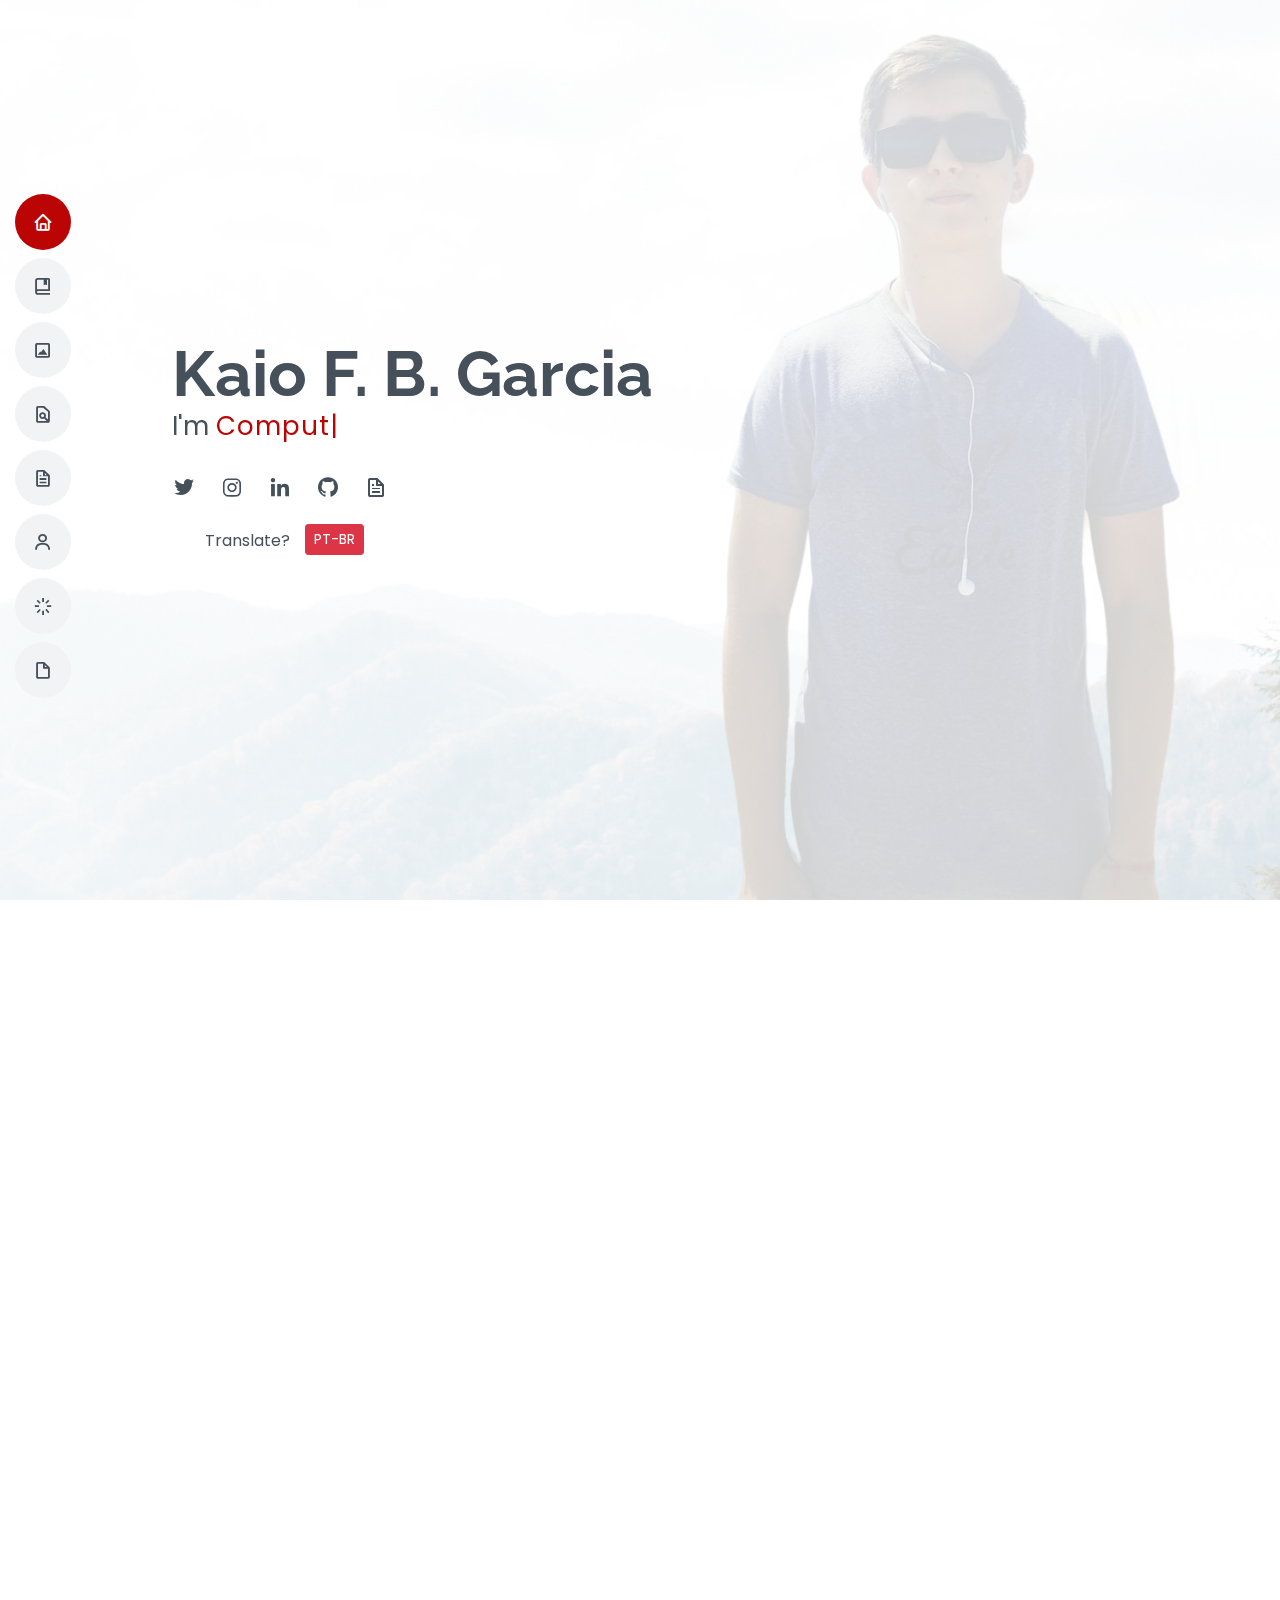
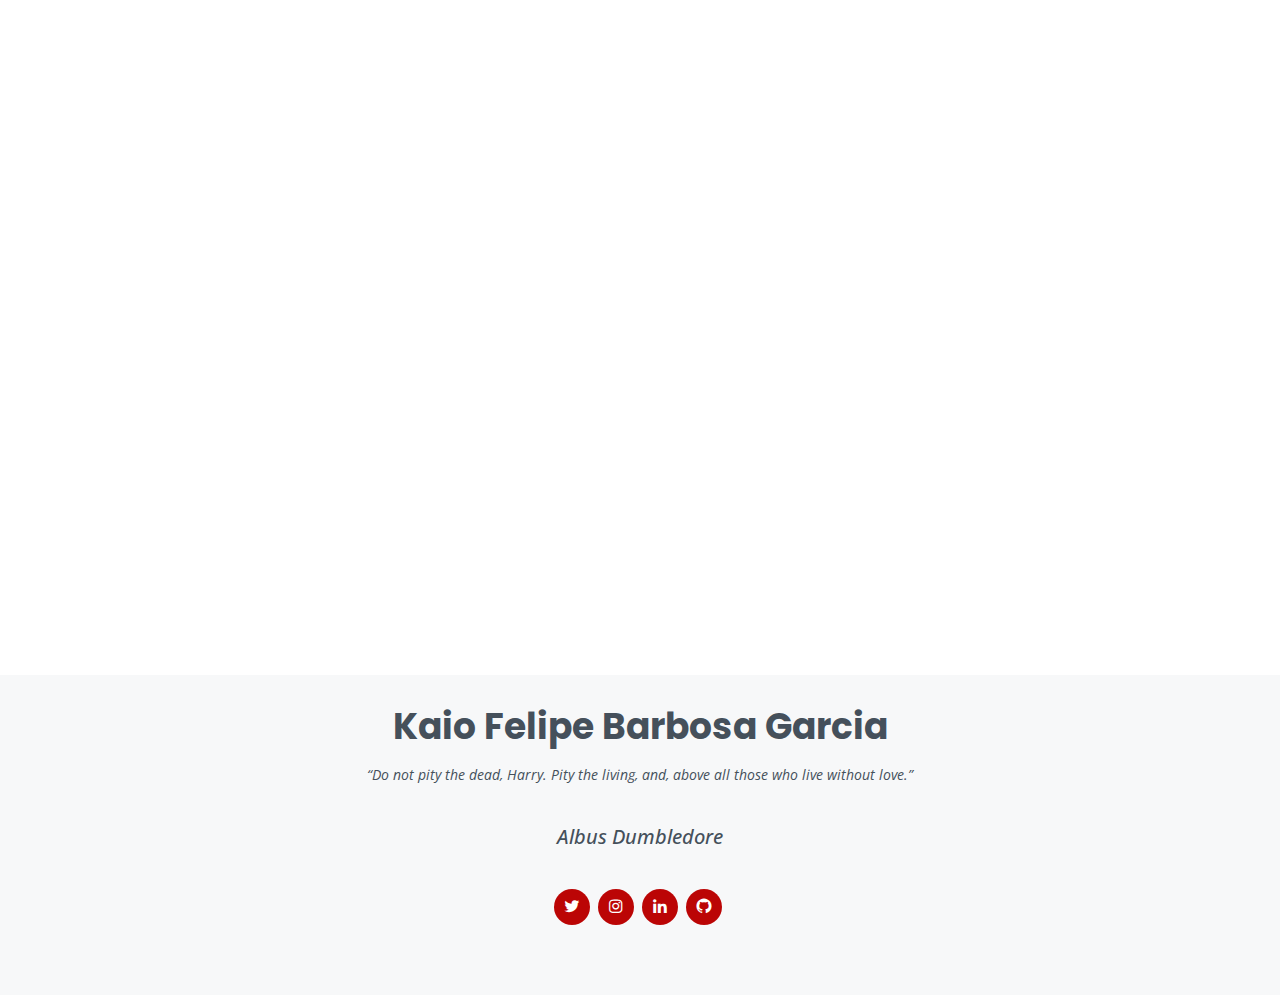
<file: index.html>
<!DOCTYPE html>
<html lang="en">
  <head>
    <meta charset="utf-8" />
    <meta content="width=device-width, initial-scale=1.0" name="viewport" />

    <title>Portfolio</title>
    <meta content="" name="description" />
    <meta content="" name="keywords" />

    <!-- Favicons -->
    <link href="assets/img/favicon.png" rel="icon" />
    <link href="assets/img/apple-touch-icon.png" rel="apple-touch-icon" />

    <!-- Google Fonts -->
    <link
      href="https://fonts.googleapis.com/css?family=Open+Sans:300,300i,400,400i,600,600i,700,700i|Raleway:300,300i,400,400i,500,500i,600,600i,700,700i|Poppins:300,300i,400,400i,500,500i,600,600i,700,700i"
      rel="stylesheet"
    />

    <!-- Vendor CSS Files -->
    <link href="assets/vendor/aos/aos.css" rel="stylesheet" />
    <link
      href="assets/vendor/bootstrap/css/bootstrap.min.css"
      rel="stylesheet"
    />
    <link
      href="assets/vendor/bootstrap-icons/bootstrap-icons.css"
      rel="stylesheet"
    />
    <link href="assets/vendor/boxicons/css/boxicons.min.css" rel="stylesheet" />
    <link
      href="assets/vendor/glightbox/css/glightbox.min.css"
      rel="stylesheet"
    />
    <link href="assets/vendor/swiper/swiper-bundle.min.css" rel="stylesheet" />

    <!-- Template Main CSS File -->
    <link href="assets/css/style.css" rel="stylesheet" />

    <!-- =======================================================
  * Template Name: MyResume - v4.7.0
  * Template URL: https://bootstrapmade.com/free-html-bootstrap-template-my-resume/
  * Author: BootstrapMade.com
  * License: https://bootstrapmade.com/license/
  ======================================================== -->
  </head>

  <body>
    <!-- ======= Mobile nav toggle button ======= -->
    <!-- <button type="button" class="mobile-nav-toggle d-xl-none"><i class="bi bi-list mobile-nav-toggle"></i></button> -->
    <i class="bi bi-list mobile-nav-toggle d-xl-none"></i>
    <!-- ======= Header ======= -->
    <header id="header" class="d-flex flex-column justify-content-center">
      <nav id="navbar" class="navbar nav-menu">
        <ul>
          <li>
            <a href="#hero" class="nav-link scrollto active"
              ><i class="bx bx-home"></i> <span>Home</span></a
            >
          </li>
          <li>
            <a href="#portfolio" class="nav-link scrollto"
              ><i class="bx bx-book-bookmark"></i> <span>Portfolio</span></a
            >
          </li>
          <li>
            <a href="#events" class="nav-link scrollto"
              ><i class="bx bx-image-alt"></i> <span>Events</span></a
            >
          </li>
          <li>
            <a href="#services" class="nav-link scrollto"
              ><i class="bx bx-file-find"></i> <span>Certificates</span></a
            >
          </li>
          <li>
            <a href="#articles" class="nav-link scrollto"
              ><i class="bx bx-file"></i> <span>Articles</span></a
            >
          </li>
          <li>
            <a href="#about" class="nav-link scrollto"
              ><i class="bx bx-user"></i> <span>About</span></a
            >
          </li>
          <li>
            <a href="#skills" class="nav-link scrollto"
              ><i class="bx bx-loader"></i><span>Skills</span></a
            >
          </li>
          <li>
            <a href="#resume" class="nav-link scrollto"
              ><i class="bx bx-file-blank"></i> <span>Resume</span></a
            >
          </li>
        </ul>
      </nav>
      <!-- .nav-menu -->
    </header>
    <!-- End Header -->

    <!-- ======= Hero Section ======= -->
    <section id="hero" class="d-flex flex-column justify-content-center">
      <div class="container" data-aos="zoom-in" data-aos-delay="100">
        <h1>Kaio F. B. Garcia</h1>
        <p>
          I'm
          <span
            class="typed"
            data-typed-items="Computer Scientist, Front-End and Cloud Developer"
          ></span>
        </p>
        <div class="social-links">
          <a
            href="https://twitter.com/KaiohGarcia"
            target="_blank"
            class="twitter"
            ><i class="bx bxl-twitter"></i
          ></a>
          <a
            href="https://www.instagram.com/kaio_garcia_/"
            target="_blank"
            class="instagram"
            ><i class="bx bxl-instagram"></i
          ></a>
          <a
            href="https://www.linkedin.com/in/kaio-felipe-barbosa-garcia-912461196"
            target="_blank"
            class="linkedin"
            ><i class="bx bxl-linkedin"></i
          ></a>
          <a
            href="https://github.com/kaiofbgarcia"
            target="_blank"
            class="github"
            ><i class="bx bxl-github"></i
          ></a>
          <a
            href="https://www.canva.com/design/DAFbmH5TLrA/60WXEK9wuU6CKLu1ZftmqA/edit?utm_content=DAFbmH5TLrA&utm_campaign=designshare&utm_medium=link2&utm_source=sharebutton"
            target="_blank"
            class="resume"
            ><i class="bx bx-file"></i
          ></a>
        </div>

        <div class="language">
          <p>Translate?</p>
          <button type="button" class="btn btn-danger btn-sm">
            <a href="/indexPT.html"> PT-BR </a>
          </button>
        </div>
      </div>
    </section>
    <!-- End Hero -->

    <main id="main">
      <!-- ======= Portfolio Section ======= -->
      <section id="portfolio" class="portfolio section-bg">
        <div class="container" data-aos="fade-up">
          <div class="section-title">
            <h2>Portfolio</h2>
            <p>
              My portfolio contains some of my personal mini-projects and random
              code written in class or for learning.
            </p>
          </div>

          <div class="row">
            <div
              class="col-lg-12 d-flex justify-content-center"
              data-aos="fade-up"
              data-aos-delay="100"
            >
              <ul id="portfolio-flters">
                <li data-filter="*" class="filter-active">All</li>
                <li data-filter=".filter-job">
                  Projects <br />
                  (Jobs)
                </li>
                <li data-filter=".filter-web">
                  Web Projects <br />
                  (Studies)
                </li>
                <li data-filter=".filter-mobile">
                  Mobile Projects <br />
                  (Studies)
                </li>
                <li data-filter=".filter-random">
                  Random Programs <br />
                  (Studies)
                </li>
              </ul>
            </div>
          </div>

          <div
            class="row portfolio-container"
            data-aos="fade-up"
            data-aos-delay="200"
          >
            <!-- HandsON -->
            <div class="col-lg-4 col-md-6 portfolio-item filter-job">
              <div class="portfolio-wrap">
                <img
                  src="assets/img/portfolio/HandsOn.png"
                  class="img-fluid"
                  alt=""
                />
                <div class="portfolio-info">
                  <h4>HandsON</h4>
                  <p>
                    I was part of the Website and Platform Development Team
                    Users
                  </p>
                  <div class="portfolio-links">
                    <a
                      href="https://handson-uenp.vercel.app"
                      target="_blank"
                      title="HandsOn"
                      ><i class="bx bx-link-external"></i
                    ></a>
                    <a
                      href="https://www.instagram.com/handsonuenp/"
                      target="_blank"
                      title="Instagram HandsOn"
                      ><i class="bx bxl-instagram"></i
                    ></a>
                    <a
                      href="assets/img/portfolio/HandsOn.png"
                      data-gallery="portfolioGallery"
                      class="portfolio-lightbox"
                      ><i class="bx bx-plus"></i
                    ></a>
                  </div>
                </div>
              </div>
            </div>
            <!-- IgniteLab I -->
            <div class="col-lg-4 col-md-6 portfolio-item filter-web">
              <div class="portfolio-wrap">
                <img
                  src="assets/img/portfolio/IgniteLab.png"
                  class="img-fluid"
                  alt=""
                />
                <div class="portfolio-info">
                  <h4>Event Site - IgniteLab</h4>
                  <div class="portfolio-links">
                    <a
                      href="https://github.com/kaiofbgarcia/event-plataform"
                      target="_blank"
                      title="GitHub"
                      ><i class="bx bxl-github"></i
                    ></a>
                    <a
                      href="assets/img/portfolio/IgniteLab.png"
                      data-gallery="portfolioGallery"
                      class="portfolio-lightbox"
                      ><i class="bx bx-plus"></i
                    ></a>
                  </div>
                </div>
              </div>
            </div>
            <!-- IgniteLab II -->
            <div class="col-lg-4 col-md-6 portfolio-item filter-web">
              <div class="portfolio-wrap">
                <img
                  src="assets/img/portfolio/NLW-Web.png"
                  class="img-fluid"
                  alt=""
                />
                <div class="portfolio-info">
                  <h4>NLW eSports Web - IgniteLab II</h4>
                  <div class="portfolio-links">
                    <a
                      href="https://github.com/kaiofbgarcia/NLW-Ignite"
                      target="_blank"
                      title="GitHub"
                      ><i class="bx bxl-github"></i
                    ></a>
                    <a
                      href="assets/img/portfolio/NLW-Web.png"
                      data-gallery="portfolioGallery"
                      class="portfolio-lightbox"
                      ><i class="bx bx-plus"></i
                    ></a>
                  </div>
                </div>
              </div>
            </div>
            <!-- IgniteLab II - Mobile -->
            <div class="col-lg-2 col-md-3 portfolio-item filter-mobile">
              <div class="portfolio-wrap">
                <img
                  src="assets/img/portfolio/NLW-Mobile1.jpeg"
                  class="img-fluid"
                  alt=""
                />
                <div class="portfolio-info">
                  <h4>NLW eSports Mobile - IgniteLab II</h4>
                  <div class="portfolio-links">
                    <a
                      href="https://github.com/kaiofbgarcia/NLW-Ignite"
                      target="_blank"
                      title="GitHub"
                      ><i class="bx bxl-github"></i
                    ></a>
                    <a
                      href="assets/img/portfolio/NLW-Mobile1.jpeg"
                      data-gallery="portfolioGallery"
                      class="portfolio-lightbox"
                      ><i class="bx bx-plus"></i
                    ></a>
                  </div>
                </div>
              </div>
            </div>
            <!-- Tela de Login Animada -->
            <div class="col-lg-4 col-md-6 portfolio-item filter-web">
              <div class="portfolio-wrap">
                <img
                  src="assets/img/portfolio/Animated Login.png"
                  class="img-fluid"
                  alt=""
                />
                <div class="portfolio-info">
                  <h4>Animated Login Screen</h4>
                  <div class="portfolio-links">
                    <a
                      href="https://github.com/kaiofbgarcia/WebComponents/tree/main/Animated%20Login"
                      target="_blank"
                      title="GitHub"
                      ><i class="bx bxl-github"></i
                    ></a>
                    <a
                      href="assets/img/portfolio/Animated Login.png"
                      data-gallery="portfolioGallery"
                      class="portfolio-lightbox"
                      ><i class="bx bx-plus"></i
                    ></a>
                  </div>
                </div>
              </div>
            </div>
            <!-- Tela de Login Animada -->
            <div class="col-lg-4 col-md-6 portfolio-item filter-web">
              <div class="portfolio-wrap">
                <img
                  src="assets/img/portfolio/KaioFlix.png"
                  class="img-fluid"
                  alt=""
                />
                <div class="portfolio-info">
                  <h4>KaioFlix - React Course</h4>
                  <div class="portfolio-links">
                    <a
                      href="https://kaioflix.netlify.app"
                      target="_blank"
                      title="KaioFlix"
                      ><i class="bx bx-link-external"></i
                    ></a>
                    <a
                      href="https://github.com/kaiofbgarcia/filmaria"
                      target="_blank"
                      title="GitHub"
                      ><i class="bx bxl-github"></i
                    ></a>
                    <a
                      href="assets/img/portfolio/KaioFlix.png"
                      data-gallery="portfolioGallery"
                      class="portfolio-lightbox"
                      ><i class="bx bx-plus"></i
                    ></a>
                  </div>
                </div>
              </div>
            </div>
            <!-- PokedexJS -->
            <div class="col-lg-4 col-md-6 portfolio-item filter-web">
              <div class="portfolio-wrap">
                <img
                  src="assets/img/portfolio/PokedexJS.png"
                  class="img-fluid"
                  alt=""
                />
                <div class="portfolio-info">
                  <h4>PokedexJS - Javascript, HTML and CSS</h4>
                  <div class="portfolio-links">
                    <a
                      href="https://pokedexjskfbg.netlify.app"
                      target="_blank"
                      title="KaioFlix"
                      ><i class="bx bx-link-external"></i
                    ></a>
                    <a
                      href="https://github.com/kaiofbgarcia/Pokedex"
                      target="_blank"
                      title="GitHub"
                      ><i class="bx bxl-github"></i
                    ></a>
                    <a
                      href="assets/img/portfolio/PokedexJS.png"
                      data-gallery="portfolioGallery"
                      class="portfolio-lightbox"
                      ><i class="bx bx-plus"></i
                    ></a>
                  </div>
                </div>
              </div>
            </div>
            <!-- Buscador de CEP -->
            <div class="col-lg-4 col-md-6 portfolio-item filter-web">
              <div class="portfolio-wrap">
                <img
                  src="assets/img/portfolio/CEP.png"
                  class="img-fluid"
                  alt=""
                />
                <div class="portfolio-info">
                  <h4>CEP Finder - ReactJS</h4>
                  <div class="portfolio-links">
                    <a
                      href="https://github.com/kaiofbgarcia/BuscadorCEP"
                      target="_blank"
                      title="GitHub"
                      ><i class="bx bxl-github"></i
                    ></a>
                    <a
                      href="assets/img/portfolio/CEP.png"
                      data-gallery="portfolioGallery"
                      class="portfolio-lightbox"
                      ><i class="bx bx-plus"></i
                    ></a>
                  </div>
                </div>
              </div>
            </div>
            <!-- Gerador de QRCode -->
            <div class="col-lg-4 col-md-6 portfolio-item filter-web">
              <div class="portfolio-wrap">
                <img
                  src="assets/img/portfolio/QRCodeGenerator.png"
                  class="img-fluid"
                  alt=""
                />
                <div class="portfolio-info">
                  <h4>QR-Code Generator - ReactJS</h4>
                  <div class="portfolio-links">
                    <a
                      href="https://github.com/kaiofbgarcia/QR-Code"
                      target="_blank"
                      title="GitHub"
                      ><i class="bx bxl-github"></i
                    ></a>
                    <a
                      href="assets/img/portfolio/QRCodeGenerator.png"
                      data-gallery="portfolioGallery"
                      class="portfolio-lightbox"
                      ><i class="bx bx-plus"></i
                    ></a>
                  </div>
                </div>
              </div>
            </div>
            <!-- ToDo List -->
            <div class="col-lg-4 col-md-6 portfolio-item filter-web">
              <div class="portfolio-wrap">
                <img
                  src="assets/img/portfolio/todolist.png"
                  class="img-fluid"
                  alt=""
                />
                <div class="portfolio-info">
                  <h4>To-Do List - ReactJS</h4>
                  <div class="portfolio-links">
                    <a
                      href="https://github.com/kaiofbgarcia/ToDoList"
                      target="_blank"
                      title="GitHub"
                      ><i class="bx bxl-github"></i
                    ></a>
                    <a
                      href="assets/img/portfolio/todolist.png"
                      data-gallery="portfolioGallery"
                      class="portfolio-lightbox"
                      ><i class="bx bx-plus"></i
                    ></a>
                  </div>
                </div>
              </div>
            </div>
            <!-- Tela de Login Mobile -->
            <div class="col-lg-2 col-md-3 portfolio-item filter-mobile center">
              <div class="portfolio-wrap">
                <img
                  src="assets/img/portfolio/LoginReactNative.jpeg"
                  class="img-fluid"
                  alt=""
                />
                <div class="portfolio-info">
                  <h4>Mobile Login Scream - ReactNative</h4>
                  <div class="portfolio-links">
                    <a
                      href="https://github.com/kaiofbgarcia/Login-ReactNative"
                      target="_blank"
                      title="GitHub"
                      ><i class="bx bxl-github"></i
                    ></a>
                    <a
                      href="assets/img/portfolio/LoginReactNative.jpeg"
                      data-gallery="portfolioGallery"
                      class="portfolio-lightbox"
                      ><i class="bx bx-plus"></i
                    ></a>
                  </div>
                </div>
              </div>
            </div>
            <!-- Processamento de Imagem -->
            <div class="col-lg-4 col-md-6 portfolio-item filter-web">
              <div class="portfolio-wrap">
                <img
                  src="assets/img/portfolio/imageProcessing.png"
                  class="img-fluid"
                  alt=""
                />
                <div class="portfolio-info">
                  <h4>Image Processing (Javascript / HTML / Tailwind)</h4>
                  <div class="portfolio-links">
                    <a
                      href="https://imageprocessingkfbg.netlify.app"
                      target="_blank"
                      title="Image Processing"
                      ><i class="bx bx-link-external"></i
                    ></a>
                    <a
                      href="https://github.com/kaiofbgarcia/Image-Processing"
                      target="_blank"
                      title="GitHub"
                      ><i class="bx bxl-github"></i
                    ></a>
                    <a
                      href="assets/img/portfolio/imageProcessing.png"
                      data-gallery="portfolioGallery"
                      class="portfolio-lightbox"
                      ><i class="bx bx-plus"></i
                    ></a>
                  </div>
                </div>
              </div>
            </div>
            <!-- Animação ThreeJS -->
            <div class="col-lg-4 col-md-6 portfolio-item filter-web">
              <div class="portfolio-wrap">
                <img
                  src="assets/img/portfolio/animacao.png"
                  class="img-fluid"
                  alt=""
                />
                <div class="portfolio-info">
                  <h4>ThreeJS Animation</h4>
                  <div class="portfolio-links">
                    <a
                      href="https://kaiofbganimacao.netlify.app"
                      target="_blank"
                      title="Image Processing"
                      ><i class="bx bx-link-external"></i
                    ></a>
                    <a
                      href="https://github.com/kaiofbgarcia/Anima-o-ThreeJS"
                      target="_blank"
                      title="GitHub"
                      ><i class="bx bxl-github"></i
                    ></a>
                    <a
                      href="assets/img/portfolio/animacao.png"
                      data-gallery="portfolioGallery"
                      class="portfolio-lightbox"
                      ><i class="bx bx-plus"></i
                    ></a>
                  </div>
                </div>
              </div>
            </div>
            <!-- Reconhecimento Facial -->
            <div class="col-lg-4 col-md-6 portfolio-item filter-random">
              <div class="portfolio-wrap">
                <img
                  src="assets/img/portfolio/FaceRecognition.png"
                  class="img-fluid"
                  alt=""
                />
                <div class="portfolio-info">
                  <h4>Face Recognition (Python / OpenCV / MediaPipe)</h4>
                  <div class="portfolio-links">
                    <a
                      href="https://github.com/kaiofbgarcia/FaceRecognition"
                      target="_blank"
                      title="GitHub"
                      ><i class="bx bxl-github"></i
                    ></a>
                  </div>
                </div>
              </div>
            </div>
            <!-- Bennys Menu -->
            <div class="col-lg-4 col-md-6 portfolio-item filter-web">
              <div class="portfolio-wrap">
                <img
                  src="assets/img/portfolio/bennys.png"
                  class="img-fluid"
                  alt=""
                />
                <div class="portfolio-info">
                  <h4>
                    Bennys Menu for GTA-RP (Javascript & Vue / HTML & CSS)
                  </h4>
                  <div class="portfolio-links">
                    <a
                      href="https://github.com/kaiofbgarcia/bennys"
                      target="_blank"
                      title="GitHub"
                      ><i class="bx bxl-github"></i
                    ></a>
                    <a
                      href="assets/img/portfolio/bennys.png"
                      data-gallery="portfolioGallery"
                      class="portfolio-lightbox"
                      ><i class="bx bx-plus"></i
                    ></a>
                  </div>
                </div>
              </div>
            </div>
            <!-- Steam CRUD -->
            <div class="col-lg-4 col-md-6 portfolio-item filter-random">
              <div class="portfolio-wrap">
                <img
                  src="assets/img/portfolio/crud.png"
                  class="img-fluid"
                  alt=""
                />
                <div class="portfolio-info">
                  <h4>Steam CRUD(C/C++)</h4>
                  <div class="portfolio-links">
                    <a
                      href="https://github.com/kaiofbgarcia/Steam_Trab"
                      target="_blank"
                      title="GitHub"
                      ><i class="bx bxl-github"></i
                    ></a>
                  </div>
                </div>
              </div>
            </div>
            <!-- SiloBytes -->
            <div class="col-lg-4 col-md-6 portfolio-item filter-random">
              <div class="portfolio-wrap">
                <img
                  src="assets/img/portfolio/silo.jpg"
                  class="img-fluid"
                  alt=""
                />
                <div class="portfolio-info">
                  <h4>SiloBytes (Java/JavaFX)</h4>
                  <div class="portfolio-links">
                    <a
                      href="https://github.com/kaiofbgarcia/silobyte"
                      target="_blank"
                      title="GitHub"
                      ><i class="bx bxl-github"></i
                    ></a>
                  </div>
                </div>
              </div>
            </div>
            <!-- TuringMachine -->
            <div class="col-lg-4 col-md-6 portfolio-item filter-random">
              <div class="portfolio-wrap">
                <img
                  src="assets/img/portfolio/turing.jpg"
                  class="img-fluid"
                  alt=""
                />
                <div class="portfolio-info">
                  <h4>Turing Machine (Java)</h4>
                  <div class="portfolio-links">
                    <a
                      href="https://github.com/kaiofbgarcia/TuringMachine-JAVA"
                      target="_blank"
                      title="GitHub"
                      ><i class="bx bxl-github"></i
                    ></a>
                  </div>
                </div>
              </div>
            </div>
            <!-- Batalha Naval -->
            <div class="col-lg-4 col-md-6 portfolio-item filter-random">
              <div class="portfolio-wrap">
                <img
                  src="assets/img/portfolio/batalhaNaval.jpg"
                  class="img-fluid"
                  alt=""
                />
                <div class="portfolio-info">
                  <h4>Battleship Game with C/C++</h4>
                  <div class="portfolio-links">
                    <a
                      href="https://github.com/kaiofbgarcia/Prog1/blob/master/Batalha%20Naval%20em%20C"
                      target="_blank"
                      title="GitHub"
                      ><i class="bx bxl-github"></i
                    ></a>
                  </div>
                </div>
              </div>
            </div>
          </div>
        </div>
      </section>
      <!-- End Portfolio Section -->

      <!-- ======= Events Section ======= -->
      <section id="events" class="portfolio section-bg">
        <div class="container" data-aos="fade-up">
          <div class="section-title">
            <h2>Events</h2>
            <p>
              Some photos taken at events where I was a listener or from the
              organization.
            </p>
          </div>

          <div class="row">
            <div
              class="col-lg-12 d-flex justify-content-center"
              data-aos="fade-up"
              data-aos-delay="100"
            ></div>
          </div>

          <div
            class="row portfolio-container"
            data-aos="fade-up"
            data-aos-delay="200"
          >
            <div class="col-lg-4 col-md-6 portfolio-item filter-card">
              <div class="portfolio-wrap">
                <img
                  src="assets/img/events/ForLogic1.jpg"
                  class="img-fluid"
                  alt=""
                />
                <div class="portfolio-info">
                  <h4>Visit to ForLogic</h4>
                </div>
              </div>
            </div>

            <div class="col-lg-4 col-md-6 portfolio-item filter-card">
              <div class="portfolio-wrap">
                <img
                  src="assets/img/events/Londrina2.jpg"
                  class="img-fluid"
                  alt=""
                />
                <div class="portfolio-info">
                  <h4>Sotran Tec Day</h4>
                </div>
              </div>
            </div>

            <div class="col-lg-4 col-md-6 portfolio-item filter-card">
              <div class="portfolio-wrap">
                <img
                  src="assets/img/events/Colacao.jpg"
                  class="img-fluid"
                  alt=""
                />
                <div class="portfolio-info">
                  <h4>Graduation Ceremony</h4>
                </div>
              </div>
            </div>

            <div class="col-lg-4 col-md-6 portfolio-item filter-card">
              <div class="portfolio-wrap">
                <img src="assets/img/events/TCC.jpg" class="img-fluid" alt="" />
                <div class="portfolio-info">
                  <h4>Final Paper Presentation</h4>
                </div>
              </div>
            </div>

            <div class="col-lg-4 col-md-6 portfolio-item filter-card">
              <div class="portfolio-wrap">
                <img
                  src="assets/img/events/JOIC.jfif"
                  class="img-fluid"
                  alt=""
                />
                <div class="portfolio-info">
                  <h4>
                    VIII JOIC - Integration Meeting: Research Internalization,
                    Teaching, Extension and Culture
                  </h4>
                </div>
              </div>
            </div>

            <div class="col-lg-4 col-md-6 portfolio-item filter-card">
              <div class="portfolio-wrap">
                <img
                  src="assets/img/portfolio/IgniteLab.png"
                  class="img-fluid"
                  alt=""
                />
                <div class="portfolio-info">
                  <h4>IgniteLab I - React (Site in Portfolio)</h4>
                </div>
              </div>
            </div>

            <div class="col-lg-4 col-md-6 portfolio-item filter-card">
              <div class="portfolio-wrap">
                <img
                  src="assets/img/portfolio/NLW-Web.png"
                  class="img-fluid"
                  alt=""
                />
                <div class="portfolio-info">
                  <h4>IgniteLab II - E-Sports (Site in Portfolio)</h4>
                </div>
              </div>
            </div>

            <div class="col-lg-4 col-md-6 portfolio-item filter-card">
              <div class="portfolio-wrap">
                <img
                  src="assets/img/events/JavaLeague.jpg"
                  class="img-fluid"
                  alt=""
                />
                <div class="portfolio-info">
                  <h4>JavaLeague (Organization)</h4>
                </div>
              </div>
            </div>
          </div>
        </div>
      </section>
      <!-- End Events Section -->

      <!-- ======= Certificates Section ======= -->
      <section id="services" class="services">
        <div class="container" data-aos="fade-up">
          <div class="section-title">
            <h2>Certificates</h2>
            <p>Certificates of the courses and mini-courses performed.</p>
          </div>

          <div class="row">
            <div
              class="col-lg-4 col-md-6 d-flex align-items-stretch mt-4 mt-md-0"
              data-aos="zoom-in"
              data-aos-delay="200"
            >
              <div class="icon-box iconbox-orange">
                <div class="icon">
                  <svg
                    width="100"
                    height="100"
                    viewBox="0 0 600 600"
                    xmlns="http://www.w3.org/2000/svg"
                  >
                    <path
                      stroke="none"
                      stroke-width="0"
                      fill="#f5f5f5"
                      d="M300,582.0697525312426C382.5290701553225,586.8405444964366,449.9789794690241,525.3245884688669,502.5850820975895,461.55621195738473C556.606425686781,396.0723002908107,615.8543463187945,314.28637112970534,586.6730223649479,234.56875336149918C558.9533121215079,158.8439757836574,454.9685369536778,164.00468322053177,381.49747125262974,130.76875717737553C312.15926192815925,99.40240125094834,248.97055460311594,18.661163978235184,179.8680185752513,50.54337015887873C110.5421016452524,82.52863877960104,119.82277516462835,180.83849132639028,109.12597500060166,256.43424936330496C100.08760227029461,320.3096726198365,92.17705696193138,384.0621239912766,124.79988738764834,439.7174275375508C164.83382741302287,508.01625554203684,220.96474134820875,577.5009287672846,300,582.0697525312426"
                    ></path>
                  </svg>
                  <i class="bx bxl-github"></i>
                </div>
                <h4>
                  <a
                    href="https://github.com/kaiofbgarcia/Certificados"
                    target="_blank"
                    >Certificates Repository</a
                  >
                </h4>
                <p>
                  All of my certificates. Includes certificates from
                  face-to-face and online courses.
                </p>
              </div>
            </div>

            <div
              class="col-lg-4 col-md-6 d-flex align-items-stretch"
              data-aos="zoom-in"
              data-aos-delay="100"
            >
              <div class="icon-box iconbox-blue">
                <div class="icon">
                  <svg
                    width="100"
                    height="100"
                    viewBox="0 0 600 600"
                    xmlns="http://www.w3.org/2000/svg"
                  >
                    <path
                      stroke="none"
                      stroke-width="0"
                      fill="#f5f5f5"
                      d="M300,521.0016835830174C376.1290562159157,517.8887921683347,466.0731472004068,529.7835943286574,510.70327084640275,468.03025145048787C554.3714126377745,407.6079735673963,508.03601936045806,328.9844924480964,491.2728898941984,256.3432110539036C474.5976632858925,184.082847569629,479.9380746630129,96.60480741107993,416.23090153303,58.64404602377083C348.86323505073057,18.502131276798302,261.93793281208167,40.57373210992963,193.5410806939664,78.93577620505333C130.42746243093433,114.334589627462,98.30271207620316,179.96522072025542,76.75703585869454,249.04625023123273C51.97151888228291,328.5150500222984,13.704378332031375,421.85034740162234,66.52175969318436,486.19268352777647C119.04800174914682,550.1803526380478,217.28368757567262,524.383925680826,300,521.0016835830174"
                    ></path>
                  </svg>
                  <i class="bx bxl-visual-studio"></i>
                </div>
                <h4>
                  <a
                    href="https://github.com/kaiofbgarcia/Certificados/blob/main/Maratona%20de%20Programação%20-%202019.pdf"
                    target="_blank"
                    >Programming Marathon</a
                  >
                </h4>
                <p>
                  Marathon held at the university between computer science and
                  information systems students
                </p>
              </div>
            </div>

            <div
              class="col-lg-4 col-md-6 d-flex align-items-stretch mt-4 mt-lg-0"
              data-aos="zoom-in"
              data-aos-delay="300"
            >
              <div class="icon-box iconbox-pink">
                <div class="icon">
                  <svg
                    width="100"
                    height="100"
                    viewBox="0 0 600 600"
                    xmlns="http://www.w3.org/2000/svg"
                  >
                    <path
                      stroke="none"
                      stroke-width="0"
                      fill="#f5f5f5"
                      d="M300,541.5067337569781C382.14930387511276,545.0595476570109,479.8736841581634,548.3450877840088,526.4010558755058,480.5488172755941C571.5218469581645,414.80211281144784,517.5187510058486,332.0715597781072,496.52539010469104,255.14436215662573C477.37192572678356,184.95920475031193,473.57363656557914,105.61284051026155,413.0603344069578,65.22779650032875C343.27470386102294,18.654635553484475,251.2091493199835,5.337323636656869,175.0934190732945,40.62881213300186C97.87086631185822,76.43348514350839,51.98124368387456,156.15599469081315,36.44837278890362,239.84606092416172C21.716077023791087,319.22268207091537,43.775223500013084,401.1760424656574,96.891909868211,461.97329694683043C147.22146801428983,519.5804099606455,223.5754009179313,538.201503339737,300,541.5067337569781"
                    ></path>
                  </svg>
                  <i class="bx bx-tachometer"></i>
                </div>
                <h4>
                  <a
                    href="https://github.com/kaiofbgarcia/Certificados/blob/main/RaceCar%20UENP%20-%202019.pdf"
                    target="_blank"
                    >UENP RaceCar</a
                  >
                </h4>
                <p>Racing automated carts made with arduino</p>
              </div>
            </div>

            <div
              class="col-lg-4 col-md-6 d-flex align-items-stretch mt-4"
              data-aos="zoom-in"
              data-aos-delay="200"
            >
              <div class="icon-box iconbox-red">
                <div class="icon">
                  <svg
                    width="100"
                    height="100"
                    viewBox="0 0 600 600"
                    xmlns="http://www.w3.org/2000/svg"
                  >
                    <path
                      stroke="none"
                      stroke-width="0"
                      fill="#f5f5f5"
                      d="M300,532.3542879108572C369.38199826031484,532.3153073249985,429.10787420159085,491.63046689027357,474.5244479745417,439.17860296908856C522.8885846962883,383.3225815378663,569.1668002868075,314.3205725914397,550.7432151929288,242.7694973846089C532.6665558377875,172.5657663291529,456.2379748765914,142.6223662098291,390.3689995646985,112.34683881706744C326.66090330228417,83.06452184765237,258.84405631176094,53.51806209861945,193.32584062364296,78.48882559362697C121.61183558270385,105.82097193414197,62.805066853699245,167.19869350419734,48.57481801355237,242.6138429142374C34.843463184063346,315.3850353017275,76.69343916112496,383.4422959591041,125.22947124332185,439.3748458443577C170.7312796277747,491.8107796887764,230.57421082200815,532.3932930995766,300,532.3542879108572"
                    ></path>
                  </svg>
                  <i class="bx bx-game"></i>
                </div>
                <h4>
                  <a
                    href="https://github.com/kaiofbgarcia/Certificados/blob/main/Scratch%20-%202019.pdf"
                    target="_blank"
                    >Scratch</a
                  >
                </h4>
                <p>Minicourse on programming logics using the Scratch tool</p>
              </div>
            </div>

            <div
              class="col-lg-4 col-md-6 d-flex align-items-stretch mt-4"
              data-aos="zoom-in"
              data-aos-delay="100"
            >
              <div class="icon-box iconbox-yellow">
                <div class="icon">
                  <svg
                    width="100"
                    height="100"
                    viewBox="0 0 600 600"
                    xmlns="http://www.w3.org/2000/svg"
                  >
                    <path
                      stroke="none"
                      stroke-width="0"
                      fill="#f5f5f5"
                      d="M300,503.46388370962813C374.79870501325706,506.71871716319447,464.8034551963731,527.1746412648533,510.4981551193396,467.86667711651364C555.9287308511215,408.9015244558933,512.6030010748507,327.5744911775523,490.211057578863,256.5855673507754C471.097692560561,195.9906835881958,447.69079081568157,138.11976852964426,395.19560036434837,102.3242989838813C329.3053358748298,57.3949838291264,248.02791733380457,8.279543830951368,175.87071277845988,42.242879143198664C103.41431057327972,76.34704239035025,93.79494320519305,170.9812938413882,81.28167332365135,250.07896920659033C70.17666984294237,320.27484674793965,64.84698225790005,396.69656628748305,111.28512138212992,450.4950937839243C156.20124167950087,502.5303643271138,231.32542653798444,500.4755392045468,300,503.46388370962813"
                    ></path>
                  </svg>
                  <i class="bx bx-book-alt"></i>
                </div>
                <h4>
                  <a
                    href="https://github.com/kaiofbgarcia/Certificados/tree/main/Site%202019"
                    target="_blank"
                    >SITE 2019</a
                  >
                </h4>
                <p>
                  Event where lectures and mini-courses are organized by UENP in
                  2019
                </p>
              </div>
            </div>

            <div
              class="col-lg-4 col-md-6 d-flex align-items-stretch mt-4"
              data-aos="zoom-in"
              data-aos-delay="300"
            >
              <div class="icon-box iconbox-teal">
                <div class="icon">
                  <svg
                    width="100"
                    height="100"
                    viewBox="0 0 600 600"
                    xmlns="http://www.w3.org/2000/svg"
                  >
                    <path
                      stroke="none"
                      stroke-width="0"
                      fill="#f5f5f5"
                      d="M300,566.797414625762C385.7384707136149,576.1784315230908,478.7894351017131,552.8928747891023,531.9192734346935,484.94944893311C584.6109503024035,417.5663521118492,582.489472248146,322.67544863468447,553.9536738515405,242.03673114598146C529.1557734026468,171.96086150256528,465.24506316201064,127.66468636344209,395.9583748389544,100.7403814666027C334.2173773831606,76.7482773500951,269.4350130405921,84.62216499799875,207.1952322260088,107.2889140133804C132.92018162631612,134.33871894543012,41.79353780512637,160.00259165414826,22.644507872594943,236.69541883565114C3.319112789854554,314.0945973066697,72.72355303640163,379.243833228382,124.04198916343866,440.3218312028393C172.9286146004772,498.5055451809895,224.45579914871206,558.5317968840102,300,566.797414625762"
                    ></path>
                  </svg>
                  <i class="bx bxs-book-alt"></i>
                </div>
                <h4>
                  <a
                    href="https://github.com/kaiofbgarcia/Certificados/tree/main/Site%202020"
                    target="_blank"
                    >SITE 2020</a
                  >
                </h4>
                <p>
                  Event where lectures and mini-courses are organized by UENP in
                  2020
                </p>
              </div>
            </div>

            <div
              class="col-lg-4 col-md-6 d-flex align-items-stretch mt-4 mt-md-0"
              data-aos="zoom-in"
              data-aos-delay="200"
            >
              <div class="icon-box iconbox-blue">
                <div class="icon">
                  <svg
                    width="100"
                    height="100"
                    viewBox="0 0 600 600"
                    xmlns="http://www.w3.org/2000/svg"
                  >
                    <path
                      stroke="none"
                      stroke-width="0"
                      fill="#f5f5f5"
                      d="M300,521.0016835830174C376.1290562159157,517.8887921683347,466.0731472004068,529.7835943286574,510.70327084640275,468.03025145048787C554.3714126377745,407.6079735673963,508.03601936045806,328.9844924480964,491.2728898941984,256.3432110539036C474.5976632858925,184.082847569629,479.9380746630129,96.60480741107993,416.23090153303,58.64404602377083C348.86323505073057,18.502131276798302,261.93793281208167,40.57373210992963,193.5410806939664,78.93577620505333C130.42746243093433,114.334589627462,98.30271207620316,179.96522072025542,76.75703585869454,249.04625023123273C51.97151888228291,328.5150500222984,13.704378332031375,421.85034740162234,66.52175969318436,486.19268352777647C119.04800174914682,550.1803526380478,217.28368757567262,524.383925680826,300,521.0016835830174"
                    ></path>
                  </svg>
                  <i class="bx bxl-react"></i>
                </div>
                <h4>
                  <a
                    href="https://github.com/kaiofbgarcia/Certificados/blob/main/CertificadoCursoReact.pdf"
                    target="_blank"
                    >ReactJS Course</a
                  >
                </h4>
                <p>23-hour ReactJS course on Udemy</p>
              </div>
            </div>
          </div>
        </div>
      </section>
      <!-- End Certificates Section -->

      <!-- ======= Articles Section ======= -->
      <section id="articles" class="services">
        <div class="container" data-aos="fade-up">
          <div class="section-title">
            <h2>Articles</h2>
            <p>All of my published articles.</p>
          </div>

          <div class="row">
            <div
              class="col-lg-4 col-md-6 d-flex align-items-stretch mt-4 mt-md-0"
              data-aos="zoom-in"
              data-aos-delay="200"
            >
              <div class="icon-box iconbox-red">
                <div class="icon">
                  <svg
                    width="100"
                    height="100"
                    viewBox="0 0 600 600"
                    xmlns="http://www.w3.org/2000/svg"
                  >
                    <path
                      stroke="none"
                      stroke-width="0"
                      fill="#f5f5f5"
                      d="M300,582.0697525312426C382.5290701553225,586.8405444964366,449.9789794690241,525.3245884688669,502.5850820975895,461.55621195738473C556.606425686781,396.0723002908107,615.8543463187945,314.28637112970534,586.6730223649479,234.56875336149918C558.9533121215079,158.8439757836574,454.9685369536778,164.00468322053177,381.49747125262974,130.76875717737553C312.15926192815925,99.40240125094834,248.97055460311594,18.661163978235184,179.8680185752513,50.54337015887873C110.5421016452524,82.52863877960104,119.82277516462835,180.83849132639028,109.12597500060166,256.43424936330496C100.08760227029461,320.3096726198365,92.17705696193138,384.0621239912766,124.79988738764834,439.7174275375508C164.83382741302287,508.01625554203684,220.96474134820875,577.5009287672846,300,582.0697525312426"
                    ></path>
                  </svg>
                  <i class="bx bxl-github"></i>
                </div>
                <h4>
                  <a
                    href="https://github.com/kaiofbgarcia/Artigos"
                    target="_blank"
                    >Articles Repository</a
                  >
                </h4>
                <p>
                  The repository with my published and not published articles.
                </p>
              </div>
            </div>

            <div
              class="col-lg-4 col-md-6 d-flex align-items-stretch mt-4 mt-md-0"
              data-aos="zoom-in"
              data-aos-delay="200"
            >
              <div class="icon-box iconbox-red">
                <div class="icon">
                  <svg
                    width="100"
                    height="100"
                    viewBox="0 0 600 600"
                    xmlns="http://www.w3.org/2000/svg"
                  >
                    <path
                      stroke="none"
                      stroke-width="0"
                      fill="#f5f5f5"
                      d="M300,582.0697525312426C382.5290701553225,586.8405444964366,449.9789794690241,525.3245884688669,502.5850820975895,461.55621195738473C556.606425686781,396.0723002908107,615.8543463187945,314.28637112970534,586.6730223649479,234.56875336149918C558.9533121215079,158.8439757836574,454.9685369536778,164.00468322053177,381.49747125262974,130.76875717737553C312.15926192815925,99.40240125094834,248.97055460311594,18.661163978235184,179.8680185752513,50.54337015887873C110.5421016452524,82.52863877960104,119.82277516462835,180.83849132639028,109.12597500060166,256.43424936330496C100.08760227029461,320.3096726198365,92.17705696193138,384.0621239912766,124.79988738764834,439.7174275375508C164.83382741302287,508.01625554203684,220.96474134820875,577.5009287672846,300,582.0697525312426"
                    ></path>
                  </svg>
                  <i class="bx bxs-file-pdf"></i>
                </div>
                <h4>
                  <a
                    href="https://github.com/kaiofbgarcia/Artigos/blob/main/Animal%20Face%20Recognition/"
                    target="_blank"
                    >Animal Face Recognition: a Systematic Literature Review</a
                  >
                </h4>
                <p>Article not published</p>
              </div>
            </div>

            <div
              class="col-lg-4 col-md-6 d-flex align-items-stretch mt-4 mt-md-0"
              data-aos="zoom-in"
              data-aos-delay="200"
            >
              <div class="icon-box iconbox-red">
                <div class="icon">
                  <svg
                    width="100"
                    height="100"
                    viewBox="0 0 600 600"
                    xmlns="http://www.w3.org/2000/svg"
                  >
                    <path
                      stroke="none"
                      stroke-width="0"
                      fill="#f5f5f5"
                      d="M300,582.0697525312426C382.5290701553225,586.8405444964366,449.9789794690241,525.3245884688669,502.5850820975895,461.55621195738473C556.606425686781,396.0723002908107,615.8543463187945,314.28637112970534,586.6730223649479,234.56875336149918C558.9533121215079,158.8439757836574,454.9685369536778,164.00468322053177,381.49747125262974,130.76875717737553C312.15926192815925,99.40240125094834,248.97055460311594,18.661163978235184,179.8680185752513,50.54337015887873C110.5421016452524,82.52863877960104,119.82277516462835,180.83849132639028,109.12597500060166,256.43424936330496C100.08760227029461,320.3096726198365,92.17705696193138,384.0621239912766,124.79988738764834,439.7174275375508C164.83382741302287,508.01625554203684,220.96474134820875,577.5009287672846,300,582.0697525312426"
                    ></path>
                  </svg>
                  <i class="bx bxs-file-pdf"></i>
                </div>
                <h4>
                  <a
                    href="https://github.com/kaiofbgarcia/Artigos/blob/main/RECONHECIMENTO%20FACIAL%20DE%20ANIMAIS%20COM%20TÉCNICAS%20DE%20MACHINE%20LEARNING.pdf"
                    target="_blank"
                    >Reconhecimento Facial de Animais com Técnicas de Machine
                    Learning</a
                  >
                </h4>
                <p>Paper presented at JOIC</p>
              </div>
            </div>

            <div
              class="col-lg-4 col-md-6 d-flex align-items-stretch mt-4 mt-md-0"
              data-aos="zoom-in"
              data-aos-delay="200"
            >
              <div class="icon-box iconbox-red">
                <div class="icon">
                  <svg
                    width="100"
                    height="100"
                    viewBox="0 0 600 600"
                    xmlns="http://www.w3.org/2000/svg"
                  >
                    <path
                      stroke="none"
                      stroke-width="0"
                      fill="#f5f5f5"
                      d="M300,582.0697525312426C382.5290701553225,586.8405444964366,449.9789794690241,525.3245884688669,502.5850820975895,461.55621195738473C556.606425686781,396.0723002908107,615.8543463187945,314.28637112970534,586.6730223649479,234.56875336149918C558.9533121215079,158.8439757836574,454.9685369536778,164.00468322053177,381.49747125262974,130.76875717737553C312.15926192815925,99.40240125094834,248.97055460311594,18.661163978235184,179.8680185752513,50.54337015887873C110.5421016452524,82.52863877960104,119.82277516462835,180.83849132639028,109.12597500060166,256.43424936330496C100.08760227029461,320.3096726198365,92.17705696193138,384.0621239912766,124.79988738764834,439.7174275375508C164.83382741302287,508.01625554203684,220.96474134820875,577.5009287672846,300,582.0697525312426"
                    ></path>
                  </svg>
                  <i class="bx bxs-file-pdf"></i>
                </div>
                <h4>
                  <a
                    href="https://github.com/kaiofbgarcia/Artigos/blob/main/RECONHECIMENTO%20FACIAL%20DE%20ANIMAIS%20UM%20ESTUDO%20PRÁTICO.pdf"
                    target="_blank"
                    >Reconhecimento Facial de Animais: um estudo prático</a
                  >
                </h4>
                <p>
                  Article published as a book chapter and undergraduate thesis
                </p>
              </div>
            </div>
          </div>
        </div>
      </section>
      <!-- End Articles Section -->

      <!-- ======= About Section ======= -->
      <section id="about" class="about">
        <div class="container" data-aos="fade-up">
          <div class="section-title">
            <h2>About</h2>
            <p>
              Nice to meet you, my name is Kaio Garcia, I am a Computer Science
              major, my thesis was on Facial Recognition of Farm Animals and I
              am currently studying Cloud Computing and Multicloud.
            </p>
          </div>

          <div class="row">
            <div class="col-lg-4">
              <img
                src="assets/img/profile-img.jpg"
                class="img-fluid rounded"
                alt=""
              />
            </div>
            <div class="col-lg-8 pt-4 pt-lg-0 content">
              <h3>Computer Scientist , Web Developer &amp; Cloud Computing.</h3>
              <p class="fst-italic">
                I have knowledge in the areas of web development, programming in
                general, software creation process, photo and video editing.
              </p>
              <div class="row">
                <div class="col-lg-6">
                  <ul>
                    <li>
                      <i class="bi bi-chevron-right"></i>
                      <strong>Email:</strong>
                      <span>kaiofbgarcia@gmail.com</span>
                    </li>
                    <li>
                      <i class="bi bi-chevron-right"></i>
                      <strong>City:</strong> <span>Bandeirantes, PR</span>
                    </li>
                    <li>
                      <i class="bi bi-chevron-right"></i>
                      <strong>Contry:</strong> <span>Brazil</span>
                    </li>
                  </ul>
                </div>
                <div class="col-lg-6">
                  <ul>
                    <li>
                      <i class="bi bi-chevron-right"></i> <strong>Age:</strong>
                      <span>22</span>
                    </li>
                    <li>
                      <i class="bi bi-chevron-right"></i>
                      <strong>Freelance:</strong> <span>Available</span>
                    </li>
                    <li>
                      <i class="bi bi-chevron-right"></i>
                      <a
                        href="https://github.com/kaiofbgarcia/Certificados"
                        target="_blank"
                        ><strong>Certificates</strong></a
                      >
                    </li>
                  </ul>
                </div>
              </div>
              <p class="text-muted">
                <strong>Academic degree:</strong> Bachelor in Computer Science -
                UENP.
              </p>
              <p class="text-muted">
                <strong>Programming languages:</strong> Java, C/C++, Python,
                Javascript, HTML, CSS.
              </p>
              <p class="text-muted">
                <strong>Frameworks:</strong> React, Next, Bootstrap, Tailwind.
              </p>
              <p class="text-muted"><strong>DataBase:</strong> MySQL.</p>
              <p class="text-muted">
                <strong>Cloud Providers:</strong> AWS, Azure, GCP.
              </p>
            </div>
          </div>
        </div>
      </section>
      <!-- End About Section -->

      <!-- ======= Skills Section ======= -->
      <section id="skills" class="skills section-bg">
        <div class="container" data-aos="fade-up">
          <div class="section-title">
            <h2>Skills</h2>
            <p>Some skills I have in the programming area:</p>
          </div>

          <div class="row skills-content">
            <div class="col-lg-6">
              <div class="progress">
                <span class="skill">HTML & CSS</span>
                <a class="skill-image">
                  <i class="bx bxl-html5"></i>
                  <i class="bx bxl-css3"></i>
                </a>
              </div>

              <div class="progress">
                <span class="skill">Frameworks</span>
                <a class="skill-image">
                  <i class="bx bxl-react"></i>
                  <i class="bx bxl-bootstrap"></i>
                  <i class="bx bxl-next"></i>
                </a>
              </div>

              <div class="progress">
                <span class="skill">JavaScript</span>
                <a class="skill-image">
                  <i class="bx bxl-javascript"></i>
                </a>
              </div>
            </div>

            <div class="col-lg-6">
              <div class="progress">
                <span class="skill">C/C++</span>
                <a class="skill-image">
                  <i class="bx bxl-c-plus-plus"></i>
                </a>
              </div>

              <div class="progress">
                <span class="skill">Python</span>
                <a class="skill-image">
                  <i class="bx bxl-python"></i>
                </a>
              </div>

              <div class="progress">
                <span class="skill">Cloud</span>
                <a class="skill-image">
                  <i class="bx bxl-aws"></i>
                  <i class="bx bxl-microsoft"></i>
                  <i class="bx bxl-google"></i>
                </a>
              </div>
            </div>
          </div>
        </div>
      </section>
      <!-- End Skills Section -->

      <!-- ======= Resume Section ======= -->
      <section id="resume" class="resume">
        <div class="container" data-aos="fade-up">
          <div class="section-title">
            <h2>Resume</h2>
            <p>
              Next is my academic background and some of my work experiences and
              projects.
            </p>
          </div>

          <div class="row">
            <div class="col-lg-6">
              <h3 class="resume-title">Summary</h3>
              <div class="resume-item pb-0">
                <h4>Kaio Garcia</h4>
                <p>
                  <em
                    >I define myself as a nerd who loves technology and pop
                    culture and is always willing to learn something new.</em
                  >
                </p>
                <ul>
                  <li>Front-End Developer</li>
                  <li>Bachelor in Computer Science</li>
                  <li>
                    Passionate about Games, Music, Basketball and Geek Culture
                  </li>
                  <li>Always looking for new challenges</li>
                </ul>
              </div>

              <h3 class="resume-title">Education</h3>
              <div class="resume-item">
                <h4>High School</h4>
                <h5>2016 - 2018</h5>
                <p><em>E.E. Col. Marcos Ribeiro, Fartura-SP</em></p>
                <p>State school where I studied and won some awards such as:</p>
                <li>
                  Bronze medal and some honorable mentions (OBMEP - Olímpiada
                  Brasileira de Matematica das Escolas Publicas);
                </li>
                <li>
                  Silver medal (OBA - Olímpiada Brasileira de Astronomia).
                </li>
              </div>
              <div class="resume-item">
                <h4>Bachelor in Computer Science</h4>
                <h5>2019 - 2023</h5>
                <p>
                  <em
                    >Northern Paraná State University (UENP-CLM),
                    Bandeirantes-PR</em
                  >
                </p>
                <p>Completed in 2023</p>
              </div>
            </div>
            <div class="col-lg-6">
              <h3 class="resume-title">Professional Experience</h3>
              <div class="resume-item">
                <h4>Intern on Forum</h4>
                <h5>July, 2017 - Dez, 2018</h5>
                <p>
                  <em
                    >Forum of the District of Fartura, Fartura-SP — Intern
                  </em>
                </p>
                <ul>
                  <p>The intern's duties were:</p>
                  <li>
                    To attend to the public and lawyers who wanted to consult
                    the files (which in time led to a certain level of
                    understanding of the legal procedures of a civil lawsuit),
                  </li>
                  <li>
                    Handle/move the physical files and help the clerks with the
                    digital ones,
                  </li>
                  <li>Perform clerical tasks (scanning and making copies),</li>
                  <li>
                    and attach documents and petitions to the physical files.
                  </li>
                </ul>
              </div>
              <div class="resume-item">
                <h4>Hands On</h4>
                <h5>2023 - 2024</h5>
                <p>
                  <em>Academic Entrepreneurship Program, UENP-CLM</em>
                </p>
                <ul>
                  <p>
                    Project with the aim of promoting actions aimed at
                    encouraging the participation of high school undergraduate
                    and postgraduate students in the development of
                    entrepreneurship projects. Working as a recent graduate in
                    the project.
                  </p>
                  <li>
                    Developing the project's website/platform and managing the
                    other students who participate in the project.
                  </li>
                </ul>
              </div>
            </div>
          </div>
        </div>
      </section>
      <!-- End Resume Section -->
    </main>
    <!-- End #main -->

    <!-- ======= Footer ======= -->
    <footer id="footer">
      <div class="container">
        <h3>Kaio Felipe Barbosa Garcia</h3>
        <p>
          “Do not pity the dead, Harry. Pity the living, and, above all those
          who live without love.”
        </p>
        <p class="h5">Albus Dumbledore</p>
        <div class="social-links">
          <a
            href="https://twitter.com/KaiohGarcia"
            target="_blank"
            class="twitter"
            ><i class="bx bxl-twitter"></i
          ></a>
          <a
            href="https://www.instagram.com/kaio_garcia_/"
            target="_blank"
            class="instagram"
            ><i class="bx bxl-instagram"></i
          ></a>
          <a
            href="https://www.linkedin.com/in/kaio-felipe-barbosa-garcia-912461196"
            target="_blank"
            class="linkedin"
            ><i class="bx bxl-linkedin"></i
          ></a>
          <a
            href="https://github.com/kaiofbgarcia"
            target="_blank"
            class="github"
            ><i class="bx bxl-github"></i
          ></a>
        </div>
        <!-- <div class="copyright">
        &copy; Copyright <strong><span>MyResume</span></strong>. All Rights Reserved
      </div>
      <div class="credits">
        Designed by <a href="https://bootstrapmade.com/" target="_blank">BootstrapMade</a>
      </div> -->
      </div>
    </footer>
    <!-- End Footer -->

    <div id="preloader"></div>
    <a
      href="#"
      class="back-to-top d-flex align-items-center justify-content-center"
      ><i class="bi bi-arrow-up-short"></i
    ></a>

    <!-- Vendor JS Files -->
    <script src="assets/vendor/purecounter/purecounter.js"></script>
    <script src="assets/vendor/aos/aos.js"></script>
    <script src="assets/vendor/bootstrap/js/bootstrap.bundle.min.js"></script>
    <script src="assets/vendor/glightbox/js/glightbox.min.js"></script>
    <script src="assets/vendor/isotope-layout/isotope.pkgd.min.js"></script>
    <script src="assets/vendor/swiper/swiper-bundle.min.js"></script>
    <script src="assets/vendor/typed.js/typed.min.js"></script>
    <script src="assets/vendor/waypoints/noframework.waypoints.js"></script>
    <script src="assets/vendor/php-email-form/validate.js"></script>

    <!-- Template Main JS File -->
    <script src="assets/js/main.js"></script>
  </body>
</html>
</file>
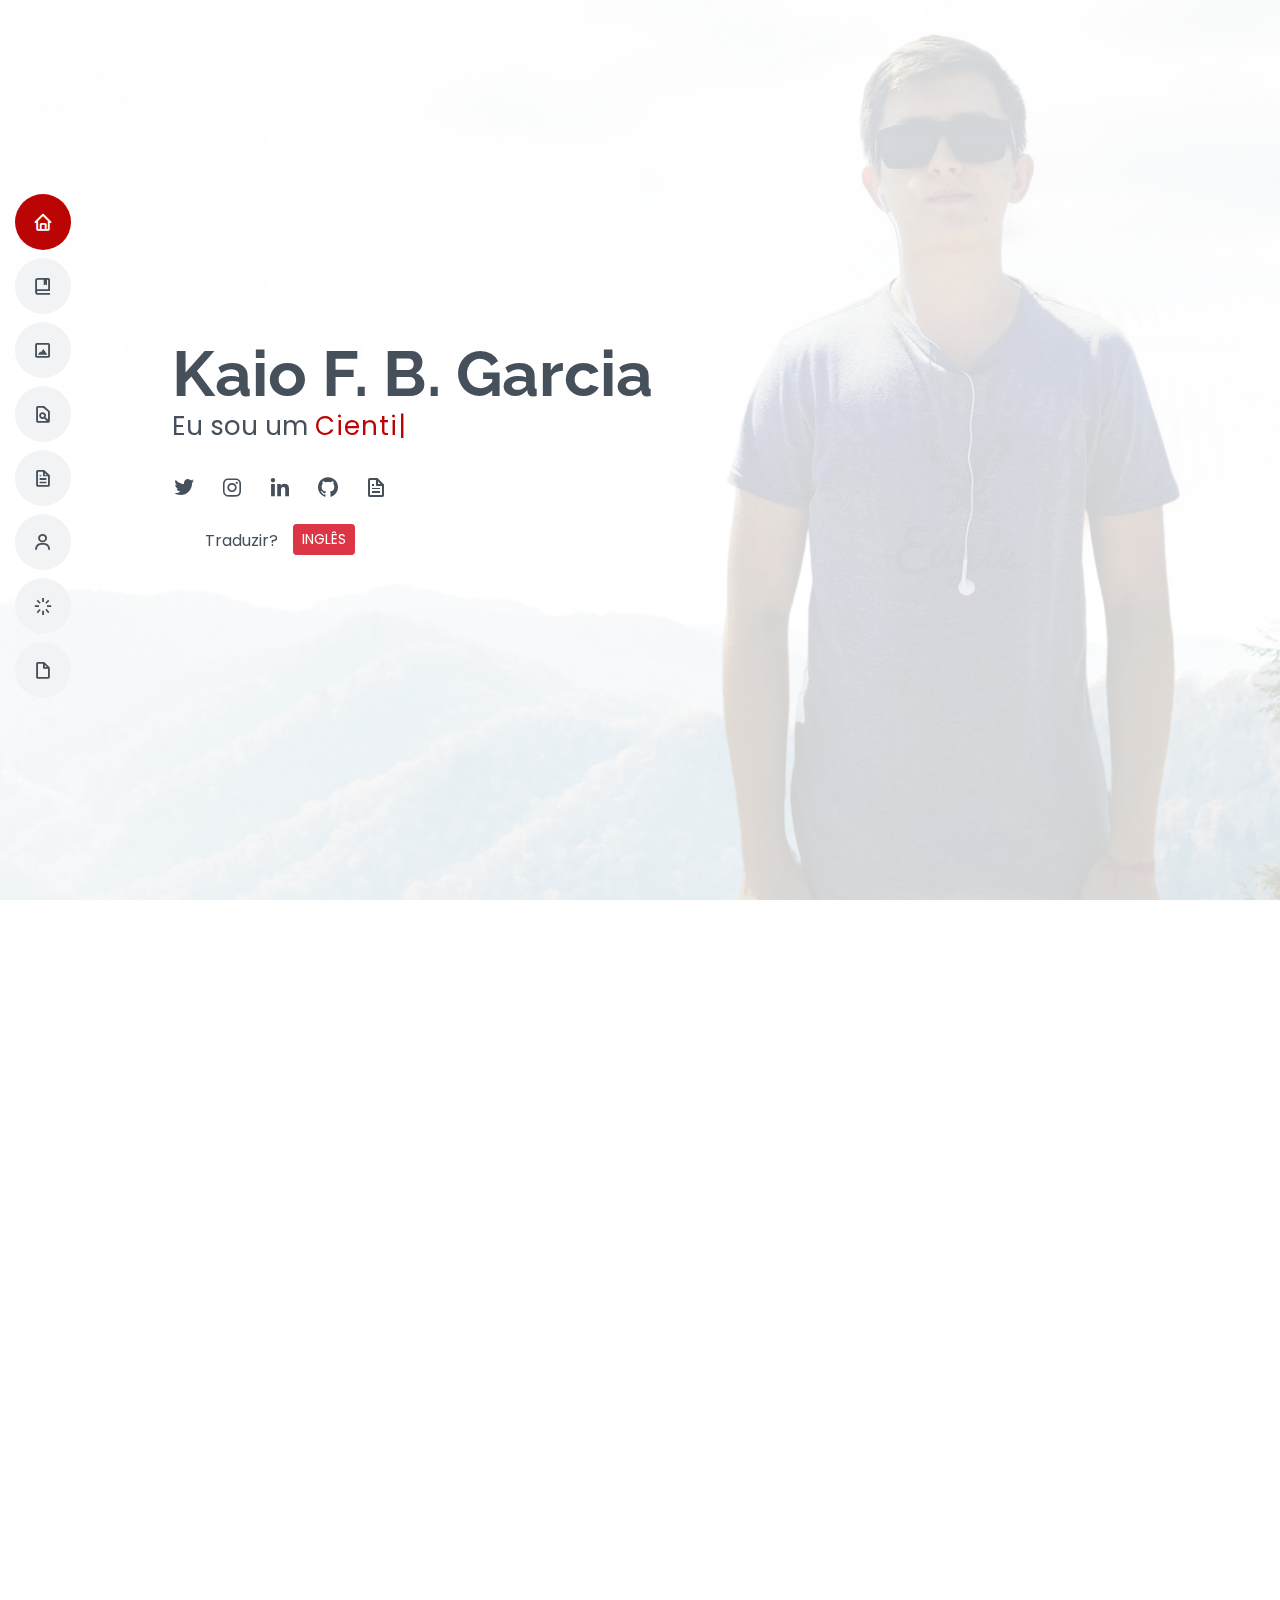
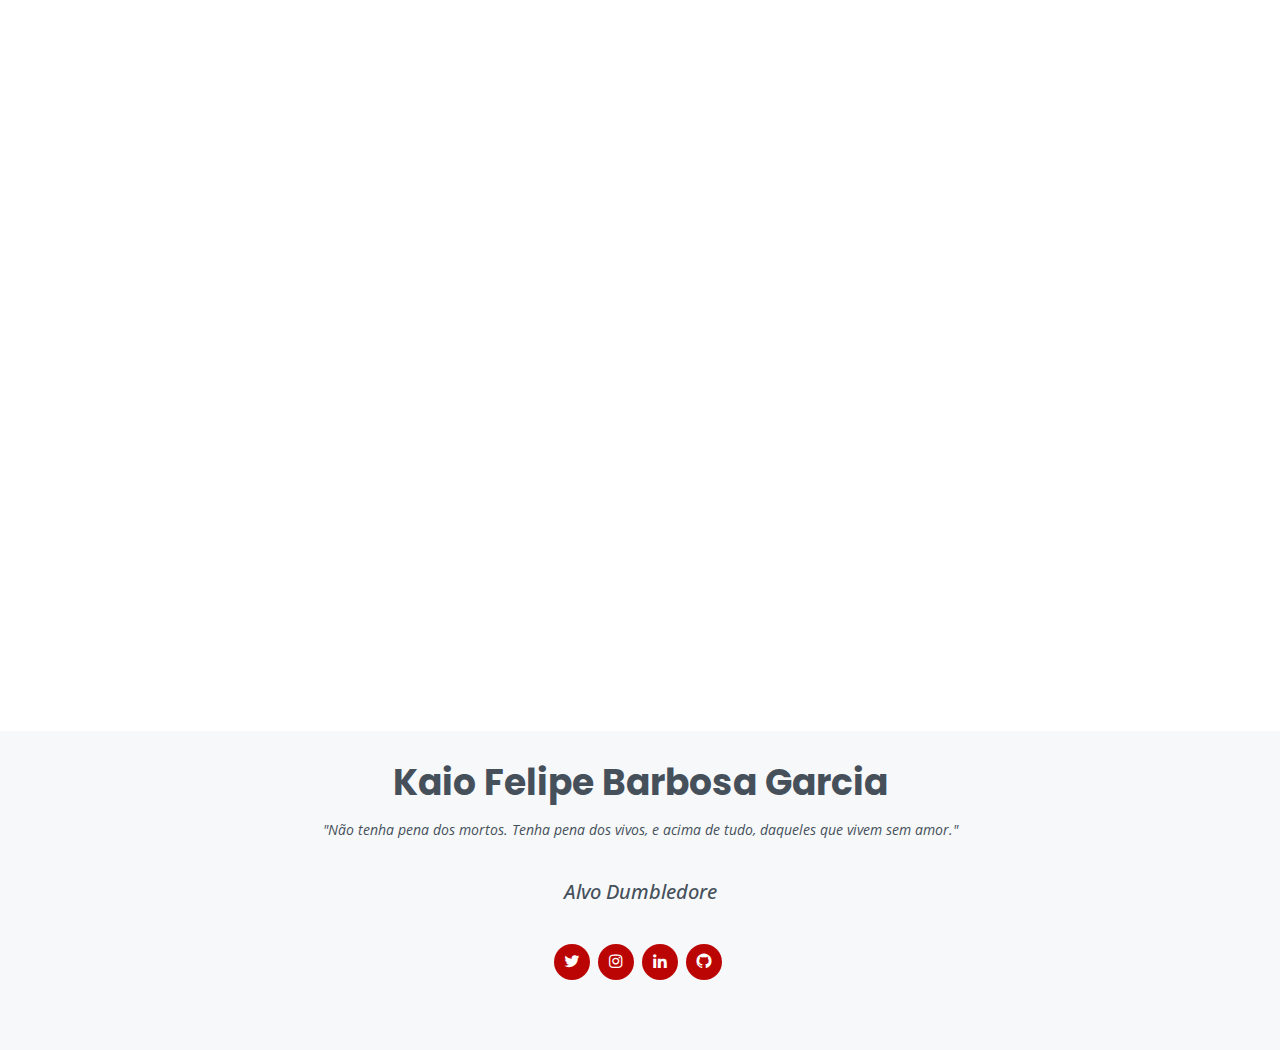
<file: indexPT.html>
<!DOCTYPE html>
<html lang="en">
  <head>
    <meta charset="utf-8" />
    <meta content="width=device-width, initial-scale=1.0" name="viewport" />

    <title>Portfólio</title>
    <meta content="" name="description" />
    <meta content="" name="keywords" />

    <!-- Favicons -->
    <link href="assets/img/favicon.png" rel="icon" />
    <link href="assets/img/apple-touch-icon.png" rel="apple-touch-icon" />

    <!-- Google Fonts -->
    <link
      href="https://fonts.googleapis.com/css?family=Open+Sans:300,300i,400,400i,600,600i,700,700i|Raleway:300,300i,400,400i,500,500i,600,600i,700,700i|Poppins:300,300i,400,400i,500,500i,600,600i,700,700i"
      rel="stylesheet"
    />

    <!-- Vendor CSS Files -->
    <link href="assets/vendor/aos/aos.css" rel="stylesheet" />
    <link
      href="assets/vendor/bootstrap/css/bootstrap.min.css"
      rel="stylesheet"
    />
    <link
      href="assets/vendor/bootstrap-icons/bootstrap-icons.css"
      rel="stylesheet"
    />
    <link href="assets/vendor/boxicons/css/boxicons.min.css" rel="stylesheet" />
    <link
      href="assets/vendor/glightbox/css/glightbox.min.css"
      rel="stylesheet"
    />
    <link href="assets/vendor/swiper/swiper-bundle.min.css" rel="stylesheet" />

    <!-- Template Main CSS File -->
    <link href="assets/css/style.css" rel="stylesheet" />

    <!-- =======================================================
  * Template Name: MyResume - v4.7.0
  * Template URL: https://bootstrapmade.com/free-html-bootstrap-template-my-resume/
  * Author: BootstrapMade.com
  * License: https://bootstrapmade.com/license/
  ======================================================== -->
  </head>

  <body>
    <!-- ======= Mobile nav toggle button ======= -->
    <!-- <button type="button" class="mobile-nav-toggle d-xl-none"><i class="bi bi-list mobile-nav-toggle"></i></button> -->
    <i class="bi bi-list mobile-nav-toggle d-xl-none"></i>
    <!-- ======= Header ======= -->
    <header id="header" class="d-flex flex-column justify-content-center">
      <nav id="navbar" class="navbar nav-menu">
        <ul>
          <li>
            <a href="#hero" class="nav-link scrollto active"
              ><i class="bx bx-home"></i> <span>Home</span></a
            >
          </li>
          <li>
            <a href="#portfolio" class="nav-link scrollto"
              ><i class="bx bx-book-bookmark"></i> <span>Portfólio</span></a
            >
          </li>
          <li>
            <a href="#events" class="nav-link scrollto"
              ><i class="bx bx-image-alt"></i> <span>Eventos</span></a
            >
          </li>
          <li>
            <a href="#services" class="nav-link scrollto"
              ><i class="bx bx-file-find"></i> <span>Certificados</span></a
            >
          </li>
          <li>
            <a href="#articles" class="nav-link scrollto"
              ><i class="bx bx-file"></i> <span>Artigos</span></a
            >
          </li>
          <li>
            <a href="#about" class="nav-link scrollto"
              ><i class="bx bx-user"></i> <span>Sobre</span></a
            >
          </li>
          <li>
            <a href="#skills" class="nav-link scrollto"
              ><i class="bx bx-loader"></i><span>Habilidades</span></a
            >
          </li>
          <li>
            <a href="#resume" class="nav-link scrollto"
              ><i class="bx bx-file-blank"></i> <span>Resumo</span></a
            >
          </li>
        </ul>
      </nav>
      <!-- .nav-menu -->
    </header>
    <!-- End Header -->

    <!-- ======= Hero Section ======= -->
    <section id="hero" class="d-flex flex-column justify-content-center">
      <div class="container" data-aos="zoom-in" data-aos-delay="100">
        <h1>Kaio F. B. Garcia</h1>
        <p>
          Eu sou um
          <span
            class="typed"
            data-typed-items="Cientista da Computação, Desenvolvedor Front-End e Cloud"
          ></span>
        </p>
        <div class="social-links">
          <a
            href="https://twitter.com/KaiohGarcia"
            target="_blank"
            class="twitter"
            ><i class="bx bxl-twitter"></i
          ></a>
          <a
            href="https://www.instagram.com/kaio_garcia_/"
            target="_blank"
            class="instagram"
            ><i class="bx bxl-instagram"></i
          ></a>
          <a
            href="https://www.linkedin.com/in/kaio-felipe-barbosa-garcia-912461196"
            target="_blank"
            class="linkedin"
            ><i class="bx bxl-linkedin"></i
          ></a>
          <a
            href="https://github.com/kaiofbgarcia"
            target="_blank"
            class="github"
            ><i class="bx bxl-github"></i
          ></a>
          <a
            href="https://www.canva.com/design/DAFbmH5TLrA/60WXEK9wuU6CKLu1ZftmqA/edit?utm_content=DAFbmH5TLrA&utm_campaign=designshare&utm_medium=link2&utm_source=sharebutton"
            target="_blank"
            class="resume"
            ><i class="bx bx-file"></i
          ></a>
        </div>
        <div class="language">
          <p>Traduzir?</p>
          <button type="button" class="btn btn-danger btn-sm">
            <a href="/index.html"> INGLÊS </a>
          </button>
        </div>
      </div>
    </section>
    <!-- End Hero -->

    <main id="main">
      <!-- ======= Portfolio Section ======= -->
      <section id="portfolio" class="portfolio section-bg">
        <div class="container" data-aos="fade-up">
          <div class="section-title">
            <h2>Portfolio</h2>
            <p>
              O meu portfólio contém alguns dos meus mini-projectos pessoais e
              códigos aleatórios escritos em aula ou para aprendizagem.
            </p>
          </div>

          <div class="row">
            <div
              class="col-lg-12 d-flex justify-content-center"
              data-aos="fade-up"
              data-aos-delay="100"
            >
              <ul id="portfolio-flters">
                <li data-filter="*" class="filter-active">Todos</li>
                <li data-filter=".filter-job">
                  Projetos <br />
                  (Trabalho)
                </li>
                <li data-filter=".filter-web">
                  Projetos Web <br />
                  (Estudo)
                </li>
                <li data-filter=".filter-mobile">
                  Projetos Mobile <br />
                  (Estudo)
                </li>
                <li data-filter=".filter-random">
                  Programas Aleatórios <br />
                  (Estudo)
                </li>
              </ul>
            </div>
          </div>

          <div
            class="row portfolio-container"
            data-aos="fade-up"
            data-aos-delay="200"
          >
            <!-- HandsON -->
            <div class="col-lg-4 col-md-6 portfolio-item filter-job">
              <div class="portfolio-wrap">
                <img
                  src="assets/img/portfolio/HandsOn.png"
                  class="img-fluid"
                  alt=""
                />
                <div class="portfolio-info">
                  <h4>HandsON</h4>
                  <p>
                    Participei da Equipe de Desenvolvimento do Site e Plataforma
                    dos Usuários
                  </p>
                  <div class="portfolio-links">
                    <a
                      href="https://handson-uenp.vercel.app"
                      target="_blank"
                      title="HandsOn"
                      ><i class="bx bx-link-external"></i
                    ></a>
                    <a
                      href="https://www.instagram.com/handsonuenp/"
                      target="_blank"
                      title="Instagram HandsOn"
                      ><i class="bx bxl-instagram"></i
                    ></a>
                    <a
                      href="assets/img/portfolio/HandsOn.png"
                      data-gallery="portfolioGallery"
                      class="portfolio-lightbox"
                      ><i class="bx bx-plus"></i
                    ></a>
                  </div>
                </div>
              </div>
            </div>
            <!-- IgniteLab I -->
            <div class="col-lg-4 col-md-6 portfolio-item filter-web">
              <div class="portfolio-wrap">
                <img
                  src="assets/img/portfolio/IgniteLab.png"
                  class="img-fluid"
                  alt=""
                />
                <div class="portfolio-info">
                  <h4>Site de Evento - IgniteLab</h4>
                  <div class="portfolio-links">
                    <a
                      href="https://github.com/kaiofbgarcia/event-plataform"
                      target="_blank"
                      title="GitHub"
                      ><i class="bx bxl-github"></i
                    ></a>
                    <a
                      href="assets/img/portfolio/IgniteLab.png"
                      data-gallery="portfolioGallery"
                      class="portfolio-lightbox"
                      ><i class="bx bx-plus"></i
                    ></a>
                  </div>
                </div>
              </div>
            </div>
            <!-- IgniteLab II -->
            <div class="col-lg-4 col-md-6 portfolio-item filter-web">
              <div class="portfolio-wrap">
                <img
                  src="assets/img/portfolio/NLW-Web.png"
                  class="img-fluid"
                  alt=""
                />
                <div class="portfolio-info">
                  <h4>NLW eSports Web - IgniteLab II</h4>
                  <div class="portfolio-links">
                    <a
                      href="https://github.com/kaiofbgarcia/NLW-Ignite"
                      target="_blank"
                      title="GitHub"
                      ><i class="bx bxl-github"></i
                    ></a>
                    <a
                      href="assets/img/portfolio/NLW-Web.png"
                      data-gallery="portfolioGallery"
                      class="portfolio-lightbox"
                      ><i class="bx bx-plus"></i
                    ></a>
                  </div>
                </div>
              </div>
            </div>
            <!-- IgniteLab II - Mobile -->
            <div class="col-lg-2 col-md-3 portfolio-item filter-mobile">
              <div class="portfolio-wrap">
                <img
                  src="assets/img/portfolio/NLW-Mobile1.jpeg"
                  class="img-fluid"
                  alt=""
                />
                <div class="portfolio-info">
                  <h4>NLW eSports Mobile - IgniteLab II</h4>
                  <div class="portfolio-links">
                    <a
                      href="https://github.com/kaiofbgarcia/NLW-Ignite"
                      target="_blank"
                      title="GitHub"
                      ><i class="bx bxl-github"></i
                    ></a>
                    <a
                      href="assets/img/portfolio/NLW-Mobile1.jpeg"
                      data-gallery="portfolioGallery"
                      class="portfolio-lightbox"
                      ><i class="bx bx-plus"></i
                    ></a>
                  </div>
                </div>
              </div>
            </div>
            <!-- Tela de Login Animada -->
            <div class="col-lg-4 col-md-6 portfolio-item filter-web">
              <div class="portfolio-wrap">
                <img
                  src="assets/img/portfolio/Animated Login.png"
                  class="img-fluid"
                  alt=""
                />
                <div class="portfolio-info">
                  <h4>Tela de Login Animada</h4>
                  <div class="portfolio-links">
                    <a
                      href="https://github.com/kaiofbgarcia/WebComponents/tree/main/Animated%20Login"
                      target="_blank"
                      title="GitHub"
                      ><i class="bx bxl-github"></i
                    ></a>
                    <a
                      href="assets/img/portfolio/Animated Login.png"
                      data-gallery="portfolioGallery"
                      class="portfolio-lightbox"
                      ><i class="bx bx-plus"></i
                    ></a>
                  </div>
                </div>
              </div>
            </div>
            <!-- KaioFlix -->
            <div class="col-lg-4 col-md-6 portfolio-item filter-web">
              <div class="portfolio-wrap">
                <img
                  src="assets/img/portfolio/KaioFlix.png"
                  class="img-fluid"
                  alt=""
                />
                <div class="portfolio-info">
                  <h4>KaioFlix - Curso de ReactJS</h4>
                  <div class="portfolio-links">
                    <a
                      href="https://github.com/kaiofbgarcia/filmaria"
                      target="_blank"
                      title="GitHub"
                      ><i class="bx bxl-github"></i
                    ></a>
                    <a
                      href="assets/img/portfolio/KaioFlix.png"
                      data-gallery="portfolioGallery"
                      class="portfolio-lightbox"
                      ><i class="bx bx-plus"></i
                    ></a>
                  </div>
                </div>
              </div>
            </div>
            <!-- PokedexJS -->
            <div class="col-lg-4 col-md-6 portfolio-item filter-web">
              <div class="portfolio-wrap">
                <img
                  src="assets/img/portfolio/PokedexJS.png"
                  class="img-fluid"
                  alt=""
                />
                <div class="portfolio-info">
                  <h4>PokedexJS - Javascript, HTML e CSS</h4>
                  <div class="portfolio-links">
                    <a
                      href="https://pokedexjskfbg.netlify.app"
                      target="_blank"
                      title="KaioFlix"
                      ><i class="bx bx-link-external"></i
                    ></a>
                    <a
                      href="https://github.com/kaiofbgarcia/Pokedex"
                      target="_blank"
                      title="GitHub"
                      ><i class="bx bxl-github"></i
                    ></a>
                    <a
                      href="assets/img/portfolio/PokedexJS.png"
                      data-gallery="portfolioGallery"
                      class="portfolio-lightbox"
                      ><i class="bx bx-plus"></i
                    ></a>
                  </div>
                </div>
              </div>
            </div>
            <!-- Buscador de CEP -->
            <div class="col-lg-4 col-md-6 portfolio-item filter-web">
              <div class="portfolio-wrap">
                <img
                  src="assets/img/portfolio/CEP.png"
                  class="img-fluid"
                  alt=""
                />
                <div class="portfolio-info">
                  <h4>Buscador de CEP - ReactJS</h4>
                  <div class="portfolio-links">
                    <a
                      href="https://github.com/kaiofbgarcia/BuscadorCEP"
                      target="_blank"
                      title="GitHub"
                      ><i class="bx bxl-github"></i
                    ></a>
                    <a
                      href="assets/img/portfolio/CEP.png"
                      data-gallery="portfolioGallery"
                      class="portfolio-lightbox"
                      ><i class="bx bx-plus"></i
                    ></a>
                  </div>
                </div>
              </div>
            </div>
            <!-- Gerador de QRCode -->
            <div class="col-lg-4 col-md-6 portfolio-item filter-web">
              <div class="portfolio-wrap">
                <img
                  src="assets/img/portfolio/QRCodeGenerator.png"
                  class="img-fluid"
                  alt=""
                />
                <div class="portfolio-info">
                  <h4>Gerador de QR-Code - ReactJS</h4>
                  <p>Projetos Web</p>
                  <div class="portfolio-links">
                    <a
                      href="https://github.com/kaiofbgarcia/QR-Code"
                      target="_blank"
                      title="GitHub"
                      ><i class="bx bxl-github"></i
                    ></a>
                    <a
                      href="assets/img/portfolio/QRCodeGenerator.png"
                      data-gallery="portfolioGallery"
                      class="portfolio-lightbox"
                      ><i class="bx bx-plus"></i
                    ></a>
                  </div>
                </div>
              </div>
            </div>
            <!-- ToDo List -->
            <div class="col-lg-4 col-md-6 portfolio-item filter-web">
              <div class="portfolio-wrap">
                <img
                  src="assets/img/portfolio/todolist.png"
                  class="img-fluid"
                  alt=""
                />
                <div class="portfolio-info">
                  <h4>Lista de Tarefas - ReactJS</h4>
                  <p>Projetos Web</p>
                  <div class="portfolio-links">
                    <a
                      href="https://github.com/kaiofbgarcia/ToDoList"
                      target="_blank"
                      title="GitHub"
                      ><i class="bx bxl-github"></i
                    ></a>
                    <a
                      href="assets/img/portfolio/todolist.png"
                      data-gallery="portfolioGallery"
                      class="portfolio-lightbox"
                      ><i class="bx bx-plus"></i
                    ></a>
                  </div>
                </div>
              </div>
            </div>
            <!-- Tela de Login Mobile -->
            <div class="col-lg-2 col-md-3 portfolio-item filter-mobile center">
              <div class="portfolio-wrap">
                <img
                  src="assets/img/portfolio/LoginReactNative.jpeg"
                  class="img-fluid"
                  alt=""
                />
                <div class="portfolio-info">
                  <h4>Tela de Login Mobile - ReactNative</h4>
                  <p>Projetos Mobile</p>
                  <div class="portfolio-links">
                    <a
                      href="https://github.com/kaiofbgarcia/Login-ReactNative"
                      target="_blank"
                      title="GitHub"
                      ><i class="bx bxl-github"></i
                    ></a>
                    <a
                      href="assets/img/portfolio/LoginReactNative.jpeg"
                      data-gallery="portfolioGallery"
                      class="portfolio-lightbox"
                      ><i class="bx bx-plus"></i
                    ></a>
                  </div>
                </div>
              </div>
            </div>
            <!-- Processamento de Imagem -->
            <div class="col-lg-4 col-md-6 portfolio-item filter-web">
              <div class="portfolio-wrap">
                <img
                  src="assets/img/portfolio/imageProcessing.png"
                  class="img-fluid"
                  alt=""
                />
                <div class="portfolio-info">
                  <h4>
                    Processamento de Imagem (Javascript / HTML / Tailwind)
                  </h4>
                  <p>Projetos Web</p>
                  <div class="portfolio-links">
                    <a
                      href="https://imageprocessingkfbg.netlify.app"
                      target="_blank"
                      title="Image Processing"
                      ><i class="bx bx-link-external"></i
                    ></a>
                    <a
                      href="https://github.com/kaiofbgarcia/Image-Processing"
                      target="_blank"
                      title="GitHub"
                      ><i class="bx bxl-github"></i
                    ></a>
                    <a
                      href="assets/img/portfolio/imageProcessing.png"
                      data-gallery="portfolioGallery"
                      class="portfolio-lightbox"
                      ><i class="bx bx-plus"></i
                    ></a>
                  </div>
                </div>
              </div>
            </div>
            <!-- Animação ThreeJS -->
            <div class="col-lg-4 col-md-6 portfolio-item filter-web">
              <div class="portfolio-wrap">
                <img
                  src="assets/img/portfolio/animacao.png"
                  class="img-fluid"
                  alt=""
                />
                <div class="portfolio-info">
                  <h4>Animação com ThreeJS</h4>
                  <p>Projetos Web</p>
                  <div class="portfolio-links">
                    <a
                      href="https://kaiofbganimacao.netlify.app"
                      target="_blank"
                      title="Image Processing"
                      ><i class="bx bx-link-external"></i
                    ></a>
                    <a
                      href="https://github.com/kaiofbgarcia/Anima-o-ThreeJS"
                      target="_blank"
                      title="GitHub"
                      ><i class="bx bxl-github"></i
                    ></a>
                    <a
                      href="assets/img/portfolio/animacao.png"
                      data-gallery="portfolioGallery"
                      class="portfolio-lightbox"
                      ><i class="bx bx-plus"></i
                    ></a>
                  </div>
                </div>
              </div>
            </div>
            <!-- Reconhecimento Facial -->
            <div class="col-lg-4 col-md-6 portfolio-item filter-random">
              <div class="portfolio-wrap">
                <img
                  src="assets/img/portfolio/FaceRecognition.png"
                  class="img-fluid"
                  alt=""
                />
                <div class="portfolio-info">
                  <h4>Reconhecimento Facial (Python / OpenCV / MediaPipe)</h4>
                  <p>Programas Aleatórios</p>
                  <div class="portfolio-links">
                    <a
                      href="https://github.com/kaiofbgarcia/FaceRecognition"
                      target="_blank"
                      title="GitHub"
                      ><i class="bx bxl-github"></i
                    ></a>
                  </div>
                </div>
              </div>
            </div>
            <!-- Bennys Menu -->
            <div class="col-lg-4 col-md-6 portfolio-item filter-web">
              <div class="portfolio-wrap">
                <img
                  src="assets/img/portfolio/bennys.png"
                  class="img-fluid"
                  alt=""
                />
                <div class="portfolio-info">
                  <h4>
                    Bennys Menu para GTA-RP (Javascript & Vue / HTML & CSS)
                  </h4>
                  <div class="portfolio-links">
                    <a
                      href="https://github.com/kaiofbgarcia/bennys"
                      target="_blank"
                      title="GitHub"
                      ><i class="bx bxl-github"></i
                    ></a>
                    <a
                      href="assets/img/portfolio/bennys.png"
                      data-gallery="portfolioGallery"
                      class="portfolio-lightbox"
                      ><i class="bx bx-plus"></i
                    ></a>
                  </div>
                </div>
              </div>
            </div>
            <!-- Steam CRUD -->
            <div class="col-lg-4 col-md-6 portfolio-item filter-random">
              <div class="portfolio-wrap">
                <img
                  src="assets/img/portfolio/crud.png"
                  class="img-fluid"
                  alt=""
                />
                <div class="portfolio-info">
                  <h4>Steam CRUD(C/C++)</h4>
                  <div class="portfolio-links">
                    <a
                      href="https://github.com/kaiofbgarcia/Steam_Trab"
                      target="_blank"
                      title="GitHub"
                      ><i class="bx bxl-github"></i
                    ></a>
                  </div>
                </div>
              </div>
            </div>
            <!-- SiloBytes -->
            <div class="col-lg-4 col-md-6 portfolio-item filter-random">
              <div class="portfolio-wrap">
                <img
                  src="assets/img/portfolio/silo.jpg"
                  class="img-fluid"
                  alt=""
                />
                <div class="portfolio-info">
                  <h4>SiloBytes (Java/JavaFX)</h4>
                  <div class="portfolio-links">
                    <a
                      href="https://github.com/kaiofbgarcia/silobyte"
                      target="_blank"
                      title="GitHub"
                      ><i class="bx bxl-github"></i
                    ></a>
                  </div>
                </div>
              </div>
            </div>
            <!-- TuringMachine -->
            <div class="col-lg-4 col-md-6 portfolio-item filter-random">
              <div class="portfolio-wrap">
                <img
                  src="assets/img/portfolio/turing.jpg"
                  class="img-fluid"
                  alt=""
                />
                <div class="portfolio-info">
                  <h4>Maquina de Turing (Java)</h4>
                  <div class="portfolio-links">
                    <a
                      href="https://github.com/kaiofbgarcia/TuringMachine-JAVA"
                      target="_blank"
                      title="GitHub"
                      ><i class="bx bxl-github"></i
                    ></a>
                  </div>
                </div>
              </div>
            </div>
            <!-- Batalha Naval -->
            <div class="col-lg-4 col-md-6 portfolio-item filter-random">
              <div class="portfolio-wrap">
                <img
                  src="assets/img/portfolio/batalhaNaval.jpg"
                  class="img-fluid"
                  alt=""
                />
                <div class="portfolio-info">
                  <h4>Batalha Naval com C/C++</h4>
                  <div class="portfolio-links">
                    <a
                      href="https://github.com/kaiofbgarcia/Prog1/blob/master/Batalha%20Naval%20em%20C"
                      target="_blank"
                      title="GitHub"
                      ><i class="bx bxl-github"></i
                    ></a>
                  </div>
                </div>
              </div>
            </div>
          </div>
        </div>
      </section>
      <!-- End Portfolio Section -->

      <!-- ======= Events Section ======= -->
      <section id="events" class="portfolio section-bg">
        <div class="container" data-aos="fade-up">
          <div class="section-title">
            <h2>Eventos</h2>
            <p>
              Algumas fotos tiradas em eventos em que fui ouvinte ou da
              organização.
            </p>
          </div>

          <div class="row">
            <div
              class="col-lg-12 d-flex justify-content-center"
              data-aos="fade-up"
              data-aos-delay="100"
            ></div>
          </div>

          <div
            class="row portfolio-container"
            data-aos="fade-up"
            data-aos-delay="200"
          >
            <div class="col-lg-4 col-md-6 portfolio-item filter-card">
              <div class="portfolio-wrap">
                <img
                  src="assets/img/events/ForLogic1.jpg"
                  class="img-fluid"
                  alt=""
                />
                <div class="portfolio-info">
                  <h4>Visita à ForLogic</h4>
                </div>
              </div>
            </div>

            <div class="col-lg-4 col-md-6 portfolio-item filter-card">
              <div class="portfolio-wrap">
                <img
                  src="assets/img/events/Londrina2.jpg"
                  class="img-fluid"
                  alt=""
                />
                <div class="portfolio-info">
                  <h4>Sotran Tec Day</h4>
                </div>
              </div>
            </div>

            <div class="col-lg-4 col-md-6 portfolio-item filter-card">
              <div class="portfolio-wrap">
                <img
                  src="assets/img/events/Colacao.jpg"
                  class="img-fluid"
                  alt=""
                />
                <div class="portfolio-info">
                  <h4>Cerimonia de Colação de Grau</h4>
                </div>
              </div>
            </div>

            <div class="col-lg-4 col-md-6 portfolio-item filter-card">
              <div class="portfolio-wrap">
                <img src="assets/img/events/TCC.jpg" class="img-fluid" alt="" />
                <div class="portfolio-info">
                  <h4>Apresentação do TCC</h4>
                </div>
              </div>
            </div>

            <div class="col-lg-4 col-md-6 portfolio-item filter-card">
              <div class="portfolio-wrap">
                <img
                  src="assets/img/events/JOIC.jfif"
                  class="img-fluid"
                  alt=""
                />
                <div class="portfolio-info">
                  <h4>
                    VIII JOIC - Encontro de Integração: Pesquisa Internalização,
                    Ensino, Extensão e Cultura
                  </h4>
                </div>
              </div>
            </div>

            <div class="col-lg-4 col-md-6 portfolio-item filter-card">
              <div class="portfolio-wrap">
                <img
                  src="assets/img/portfolio/IgniteLab.png"
                  class="img-fluid"
                  alt=""
                />
                <div class="portfolio-info">
                  <h4>IgniteLab I - React (Site no Portfólio)</h4>
                </div>
              </div>
            </div>

            <div class="col-lg-4 col-md-6 portfolio-item filter-card">
              <div class="portfolio-wrap">
                <img
                  src="assets/img/portfolio/NLW-Web.png"
                  class="img-fluid"
                  alt=""
                />
                <div class="portfolio-info">
                  <h4>IgniteLab II - E-Sports (Site no Portfólio)</h4>
                </div>
              </div>
            </div>

            <div class="col-lg-4 col-md-6 portfolio-item filter-card">
              <div class="portfolio-wrap">
                <img
                  src="assets/img/events/JavaLeague.jpg"
                  class="img-fluid"
                  alt=""
                />
                <div class="portfolio-info">
                  <h4>JavaLeague (Organização)</h4>
                </div>
              </div>
            </div>
          </div>
        </div>
      </section>
      <!-- End Events Section -->

      <!-- ======= Certificates Section ======= -->
      <section id="services" class="services">
        <div class="container" data-aos="fade-up">
          <div class="section-title">
            <h2>Certificados</h2>
            <p>Certificados dos cursos e mini-cursos realizados</p>
          </div>

          <div class="row">
            <div
              class="col-lg-4 col-md-6 d-flex align-items-stretch mt-4 mt-md-0"
              data-aos="zoom-in"
              data-aos-delay="200"
            >
              <div class="icon-box iconbox-orange">
                <div class="icon">
                  <svg
                    width="100"
                    height="100"
                    viewBox="0 0 600 600"
                    xmlns="http://www.w3.org/2000/svg"
                  >
                    <path
                      stroke="none"
                      stroke-width="0"
                      fill="#f5f5f5"
                      d="M300,582.0697525312426C382.5290701553225,586.8405444964366,449.9789794690241,525.3245884688669,502.5850820975895,461.55621195738473C556.606425686781,396.0723002908107,615.8543463187945,314.28637112970534,586.6730223649479,234.56875336149918C558.9533121215079,158.8439757836574,454.9685369536778,164.00468322053177,381.49747125262974,130.76875717737553C312.15926192815925,99.40240125094834,248.97055460311594,18.661163978235184,179.8680185752513,50.54337015887873C110.5421016452524,82.52863877960104,119.82277516462835,180.83849132639028,109.12597500060166,256.43424936330496C100.08760227029461,320.3096726198365,92.17705696193138,384.0621239912766,124.79988738764834,439.7174275375508C164.83382741302287,508.01625554203684,220.96474134820875,577.5009287672846,300,582.0697525312426"
                    ></path>
                  </svg>
                  <i class="bx bxl-github"></i>
                </div>
                <h4>
                  <a
                    href="https://github.com/kaiofbgarcia/Certificados"
                    target="_blank"
                    >Repositorio de Certificados</a
                  >
                </h4>
                <p>
                  Todos os meus certificados. Inclui certificados de cursos
                  presenciais e online
                </p>
              </div>
            </div>

            <div
              class="col-lg-4 col-md-6 d-flex align-items-stretch"
              data-aos="zoom-in"
              data-aos-delay="100"
            >
              <div class="icon-box iconbox-blue">
                <div class="icon">
                  <svg
                    width="100"
                    height="100"
                    viewBox="0 0 600 600"
                    xmlns="http://www.w3.org/2000/svg"
                  >
                    <path
                      stroke="none"
                      stroke-width="0"
                      fill="#f5f5f5"
                      d="M300,521.0016835830174C376.1290562159157,517.8887921683347,466.0731472004068,529.7835943286574,510.70327084640275,468.03025145048787C554.3714126377745,407.6079735673963,508.03601936045806,328.9844924480964,491.2728898941984,256.3432110539036C474.5976632858925,184.082847569629,479.9380746630129,96.60480741107993,416.23090153303,58.64404602377083C348.86323505073057,18.502131276798302,261.93793281208167,40.57373210992963,193.5410806939664,78.93577620505333C130.42746243093433,114.334589627462,98.30271207620316,179.96522072025542,76.75703585869454,249.04625023123273C51.97151888228291,328.5150500222984,13.704378332031375,421.85034740162234,66.52175969318436,486.19268352777647C119.04800174914682,550.1803526380478,217.28368757567262,524.383925680826,300,521.0016835830174"
                    ></path>
                  </svg>
                  <i class="bx bxl-visual-studio"></i>
                </div>
                <h4>
                  <a
                    href="https://github.com/kaiofbgarcia/Certificados/blob/main/Maratona%20de%20Programação%20-%202019.pdf"
                    target="_blank"
                    >Maratona de Programação</a
                  >
                </h4>
                <p>
                  Maratona realizada na universidade entre estudantes de ciência
                  da computação e de sistemas de informação
                </p>
              </div>
            </div>

            <div
              class="col-lg-4 col-md-6 d-flex align-items-stretch mt-4 mt-lg-0"
              data-aos="zoom-in"
              data-aos-delay="300"
            >
              <div class="icon-box iconbox-pink">
                <div class="icon">
                  <svg
                    width="100"
                    height="100"
                    viewBox="0 0 600 600"
                    xmlns="http://www.w3.org/2000/svg"
                  >
                    <path
                      stroke="none"
                      stroke-width="0"
                      fill="#f5f5f5"
                      d="M300,541.5067337569781C382.14930387511276,545.0595476570109,479.8736841581634,548.3450877840088,526.4010558755058,480.5488172755941C571.5218469581645,414.80211281144784,517.5187510058486,332.0715597781072,496.52539010469104,255.14436215662573C477.37192572678356,184.95920475031193,473.57363656557914,105.61284051026155,413.0603344069578,65.22779650032875C343.27470386102294,18.654635553484475,251.2091493199835,5.337323636656869,175.0934190732945,40.62881213300186C97.87086631185822,76.43348514350839,51.98124368387456,156.15599469081315,36.44837278890362,239.84606092416172C21.716077023791087,319.22268207091537,43.775223500013084,401.1760424656574,96.891909868211,461.97329694683043C147.22146801428983,519.5804099606455,223.5754009179313,538.201503339737,300,541.5067337569781"
                    ></path>
                  </svg>
                  <i class="bx bx-tachometer"></i>
                </div>
                <h4>
                  <a
                    href="https://github.com/kaiofbgarcia/Certificados/blob/main/RaceCar%20UENP%20-%202019.pdf"
                    target="_blank"
                    >UENP RaceCar</a
                  >
                </h4>
                <p>Corrida de carros autômatos feitos com arduino</p>
              </div>
            </div>

            <div
              class="col-lg-4 col-md-6 d-flex align-items-stretch mt-4"
              data-aos="zoom-in"
              data-aos-delay="200"
            >
              <div class="icon-box iconbox-red">
                <div class="icon">
                  <svg
                    width="100"
                    height="100"
                    viewBox="0 0 600 600"
                    xmlns="http://www.w3.org/2000/svg"
                  >
                    <path
                      stroke="none"
                      stroke-width="0"
                      fill="#f5f5f5"
                      d="M300,532.3542879108572C369.38199826031484,532.3153073249985,429.10787420159085,491.63046689027357,474.5244479745417,439.17860296908856C522.8885846962883,383.3225815378663,569.1668002868075,314.3205725914397,550.7432151929288,242.7694973846089C532.6665558377875,172.5657663291529,456.2379748765914,142.6223662098291,390.3689995646985,112.34683881706744C326.66090330228417,83.06452184765237,258.84405631176094,53.51806209861945,193.32584062364296,78.48882559362697C121.61183558270385,105.82097193414197,62.805066853699245,167.19869350419734,48.57481801355237,242.6138429142374C34.843463184063346,315.3850353017275,76.69343916112496,383.4422959591041,125.22947124332185,439.3748458443577C170.7312796277747,491.8107796887764,230.57421082200815,532.3932930995766,300,532.3542879108572"
                    ></path>
                  </svg>
                  <i class="bx bx-game"></i>
                </div>
                <h4>
                  <a
                    href="https://github.com/kaiofbgarcia/Certificados/blob/main/Scratch%20-%202019.pdf"
                    target="_blank"
                    >Scratch</a
                  >
                </h4>
                <p>
                  Minicurso sobre lógicas de programação utilizando a ferramenta
                  Scratch
                </p>
              </div>
            </div>

            <div
              class="col-lg-4 col-md-6 d-flex align-items-stretch mt-4"
              data-aos="zoom-in"
              data-aos-delay="100"
            >
              <div class="icon-box iconbox-yellow">
                <div class="icon">
                  <svg
                    width="100"
                    height="100"
                    viewBox="0 0 600 600"
                    xmlns="http://www.w3.org/2000/svg"
                  >
                    <path
                      stroke="none"
                      stroke-width="0"
                      fill="#f5f5f5"
                      d="M300,503.46388370962813C374.79870501325706,506.71871716319447,464.8034551963731,527.1746412648533,510.4981551193396,467.86667711651364C555.9287308511215,408.9015244558933,512.6030010748507,327.5744911775523,490.211057578863,256.5855673507754C471.097692560561,195.9906835881958,447.69079081568157,138.11976852964426,395.19560036434837,102.3242989838813C329.3053358748298,57.3949838291264,248.02791733380457,8.279543830951368,175.87071277845988,42.242879143198664C103.41431057327972,76.34704239035025,93.79494320519305,170.9812938413882,81.28167332365135,250.07896920659033C70.17666984294237,320.27484674793965,64.84698225790005,396.69656628748305,111.28512138212992,450.4950937839243C156.20124167950087,502.5303643271138,231.32542653798444,500.4755392045468,300,503.46388370962813"
                    ></path>
                  </svg>
                  <i class="bx bx-book-alt"></i>
                </div>
                <h4>
                  <a
                    href="https://github.com/kaiofbgarcia/Certificados/tree/main/Site%202019"
                    target="_blank"
                    >SITE 2019</a
                  >
                </h4>
                <p>
                  Evento onde são organizadas palestras e mini-cursos pela UENP
                  em 2019
                </p>
              </div>
            </div>

            <div
              class="col-lg-4 col-md-6 d-flex align-items-stretch mt-4"
              data-aos="zoom-in"
              data-aos-delay="300"
            >
              <div class="icon-box iconbox-teal">
                <div class="icon">
                  <svg
                    width="100"
                    height="100"
                    viewBox="0 0 600 600"
                    xmlns="http://www.w3.org/2000/svg"
                  >
                    <path
                      stroke="none"
                      stroke-width="0"
                      fill="#f5f5f5"
                      d="M300,566.797414625762C385.7384707136149,576.1784315230908,478.7894351017131,552.8928747891023,531.9192734346935,484.94944893311C584.6109503024035,417.5663521118492,582.489472248146,322.67544863468447,553.9536738515405,242.03673114598146C529.1557734026468,171.96086150256528,465.24506316201064,127.66468636344209,395.9583748389544,100.7403814666027C334.2173773831606,76.7482773500951,269.4350130405921,84.62216499799875,207.1952322260088,107.2889140133804C132.92018162631612,134.33871894543012,41.79353780512637,160.00259165414826,22.644507872594943,236.69541883565114C3.319112789854554,314.0945973066697,72.72355303640163,379.243833228382,124.04198916343866,440.3218312028393C172.9286146004772,498.5055451809895,224.45579914871206,558.5317968840102,300,566.797414625762"
                    ></path>
                  </svg>
                  <i class="bx bxs-book-alt"></i>
                </div>
                <h4>
                  <a
                    href="https://github.com/kaiofbgarcia/Certificados/tree/main/Site%202020"
                    target="_blank"
                    >SITE 2020</a
                  >
                </h4>
                <p>
                  Evento onde são organizadas palestras e mini-cursos pela UENP
                  em 2020
                </p>
              </div>
            </div>

            <div
              class="col-lg-4 col-md-6 d-flex align-items-stretch"
              data-aos="zoom-in"
              data-aos-delay="100"
            >
              <div class="icon-box iconbox-blue">
                <div class="icon">
                  <svg
                    width="100"
                    height="100"
                    viewBox="0 0 600 600"
                    xmlns="http://www.w3.org/2000/svg"
                  >
                    <path
                      stroke="none"
                      stroke-width="0"
                      fill="#f5f5f5"
                      d="M300,521.0016835830174C376.1290562159157,517.8887921683347,466.0731472004068,529.7835943286574,510.70327084640275,468.03025145048787C554.3714126377745,407.6079735673963,508.03601936045806,328.9844924480964,491.2728898941984,256.3432110539036C474.5976632858925,184.082847569629,479.9380746630129,96.60480741107993,416.23090153303,58.64404602377083C348.86323505073057,18.502131276798302,261.93793281208167,40.57373210992963,193.5410806939664,78.93577620505333C130.42746243093433,114.334589627462,98.30271207620316,179.96522072025542,76.75703585869454,249.04625023123273C51.97151888228291,328.5150500222984,13.704378332031375,421.85034740162234,66.52175969318436,486.19268352777647C119.04800174914682,550.1803526380478,217.28368757567262,524.383925680826,300,521.0016835830174"
                    ></path>
                  </svg>
                  <i class="bx bxl-react"></i>
                </div>
                <h4>
                  <a
                    href="https://github.com/kaiofbgarcia/Certificados/blob/main/CertificadoCursoReact.pdf"
                    target="_blank"
                    >Curso ReactJS</a
                  >
                </h4>
                <p>Curso de ReactJS de 23h da Udemy</p>
              </div>
            </div>

            <div
              class="col-lg-4 col-md-6 d-flex align-items-stretch mt-4 mt-lg-0"
              data-aos="zoom-in"
              data-aos-delay="300"
            >
              <div class="icon-box iconbox-pink">
                <div class="icon">
                  <svg
                    width="100"
                    height="100"
                    viewBox="0 0 600 600"
                    xmlns="http://www.w3.org/2000/svg"
                  >
                    <path
                      stroke="none"
                      stroke-width="0"
                      fill="#f5f5f5"
                      d="M300,541.5067337569781C382.14930387511276,545.0595476570109,479.8736841581634,548.3450877840088,526.4010558755058,480.5488172755941C571.5218469581645,414.80211281144784,517.5187510058486,332.0715597781072,496.52539010469104,255.14436215662573C477.37192572678356,184.95920475031193,473.57363656557914,105.61284051026155,413.0603344069578,65.22779650032875C343.27470386102294,18.654635553484475,251.2091493199835,5.337323636656869,175.0934190732945,40.62881213300186C97.87086631185822,76.43348514350839,51.98124368387456,156.15599469081315,36.44837278890362,239.84606092416172C21.716077023791087,319.22268207091537,43.775223500013084,401.1760424656574,96.891909868211,461.97329694683043C147.22146801428983,519.5804099606455,223.5754009179313,538.201503339737,300,541.5067337569781"
                    ></path>
                  </svg>
                  <i class='bx bxl-java'></i>
                </div>
                <h4>
                  <a
                    href="https://github.com/kaiofbgarcia/Certificados/blob/main/Curso-Java-Rocketseat.pdf"
                    target="_blank"
                    >MiniCurso Java (Rocketseat)</a
                  >
                </h4>
                <p>Criação de uma aplicação Java com Spring Boot</p>
              </div>
            </div>
          </div>
        </div>
      </section>
      <!-- End Certificates Section -->

      <!-- ======= Articles Section ======= -->
      <section id="articles" class="services">
        <div class="container" data-aos="fade-up">
          <div class="section-title">
            <h2>Artigos</h2>
            <p>Todos artigos escritos por mim</p>
          </div>

          <div class="row">
            <div
              class="col-lg-4 col-md-6 d-flex align-items-stretch mt-4 mt-md-0"
              data-aos="zoom-in"
              data-aos-delay="200"
            >
              <div class="icon-box iconbox-red">
                <div class="icon">
                  <svg
                    width="100"
                    height="100"
                    viewBox="0 0 600 600"
                    xmlns="http://www.w3.org/2000/svg"
                  >
                    <path
                      stroke="none"
                      stroke-width="0"
                      fill="#f5f5f5"
                      d="M300,582.0697525312426C382.5290701553225,586.8405444964366,449.9789794690241,525.3245884688669,502.5850820975895,461.55621195738473C556.606425686781,396.0723002908107,615.8543463187945,314.28637112970534,586.6730223649479,234.56875336149918C558.9533121215079,158.8439757836574,454.9685369536778,164.00468322053177,381.49747125262974,130.76875717737553C312.15926192815925,99.40240125094834,248.97055460311594,18.661163978235184,179.8680185752513,50.54337015887873C110.5421016452524,82.52863877960104,119.82277516462835,180.83849132639028,109.12597500060166,256.43424936330496C100.08760227029461,320.3096726198365,92.17705696193138,384.0621239912766,124.79988738764834,439.7174275375508C164.83382741302287,508.01625554203684,220.96474134820875,577.5009287672846,300,582.0697525312426"
                    ></path>
                  </svg>
                  <i class="bx bxl-github"></i>
                </div>
                <h4>
                  <a
                    href="https://github.com/kaiofbgarcia/Artigos"
                    target="_blank"
                    >Repositório de Artigos</a
                  >
                </h4>
                <p>
                  O repositório com os meus artigos publicados e não publicados
                </p>
              </div>
            </div>

            <div
              class="col-lg-4 col-md-6 d-flex align-items-stretch mt-4 mt-md-0"
              data-aos="zoom-in"
              data-aos-delay="200"
            >
              <div class="icon-box iconbox-red">
                <div class="icon">
                  <svg
                    width="100"
                    height="100"
                    viewBox="0 0 600 600"
                    xmlns="http://www.w3.org/2000/svg"
                  >
                    <path
                      stroke="none"
                      stroke-width="0"
                      fill="#f5f5f5"
                      d="M300,582.0697525312426C382.5290701553225,586.8405444964366,449.9789794690241,525.3245884688669,502.5850820975895,461.55621195738473C556.606425686781,396.0723002908107,615.8543463187945,314.28637112970534,586.6730223649479,234.56875336149918C558.9533121215079,158.8439757836574,454.9685369536778,164.00468322053177,381.49747125262974,130.76875717737553C312.15926192815925,99.40240125094834,248.97055460311594,18.661163978235184,179.8680185752513,50.54337015887873C110.5421016452524,82.52863877960104,119.82277516462835,180.83849132639028,109.12597500060166,256.43424936330496C100.08760227029461,320.3096726198365,92.17705696193138,384.0621239912766,124.79988738764834,439.7174275375508C164.83382741302287,508.01625554203684,220.96474134820875,577.5009287672846,300,582.0697525312426"
                    ></path>
                  </svg>
                  <i class="bx bxs-file-pdf"></i>
                </div>
                <h4>
                  <a
                    href="https://github.com/kaiofbgarcia/Artigos/blob/main/Animal%20Face%20Recognition/"
                    target="_blank"
                    >Reconhecimento Facial de Animais: uma Revisão Sistemática
                    da Literatura</a
                  >
                </h4>
                <p>Artigo não publicado</p>
              </div>
            </div>

            <div
              class="col-lg-4 col-md-6 d-flex align-items-stretch mt-4 mt-md-0"
              data-aos="zoom-in"
              data-aos-delay="200"
            >
              <div class="icon-box iconbox-red">
                <div class="icon">
                  <svg
                    width="100"
                    height="100"
                    viewBox="0 0 600 600"
                    xmlns="http://www.w3.org/2000/svg"
                  >
                    <path
                      stroke="none"
                      stroke-width="0"
                      fill="#f5f5f5"
                      d="M300,582.0697525312426C382.5290701553225,586.8405444964366,449.9789794690241,525.3245884688669,502.5850820975895,461.55621195738473C556.606425686781,396.0723002908107,615.8543463187945,314.28637112970534,586.6730223649479,234.56875336149918C558.9533121215079,158.8439757836574,454.9685369536778,164.00468322053177,381.49747125262974,130.76875717737553C312.15926192815925,99.40240125094834,248.97055460311594,18.661163978235184,179.8680185752513,50.54337015887873C110.5421016452524,82.52863877960104,119.82277516462835,180.83849132639028,109.12597500060166,256.43424936330496C100.08760227029461,320.3096726198365,92.17705696193138,384.0621239912766,124.79988738764834,439.7174275375508C164.83382741302287,508.01625554203684,220.96474134820875,577.5009287672846,300,582.0697525312426"
                    ></path>
                  </svg>
                  <i class="bx bxs-file-pdf"></i>
                </div>
                <h4>
                  <a
                    href="https://github.com/kaiofbgarcia/Artigos/blob/main/RECONHECIMENTO%20FACIAL%20DE%20ANIMAIS%20COM%20TÉCNICAS%20DE%20MACHINE%20LEARNING.pdf"
                    target="_blank"
                    >Reconhecimento Facial de Animais com Técnicas de Machine
                    Learning</a
                  >
                </h4>
                <p>Artigo apresentado no JOIC</p>
              </div>
            </div>

            <div
              class="col-lg-4 col-md-6 d-flex align-items-stretch mt-4 mt-md-0"
              data-aos="zoom-in"
              data-aos-delay="200"
            >
              <div class="icon-box iconbox-red">
                <div class="icon">
                  <svg
                    width="100"
                    height="100"
                    viewBox="0 0 600 600"
                    xmlns="http://www.w3.org/2000/svg"
                  >
                    <path
                      stroke="none"
                      stroke-width="0"
                      fill="#f5f5f5"
                      d="M300,582.0697525312426C382.5290701553225,586.8405444964366,449.9789794690241,525.3245884688669,502.5850820975895,461.55621195738473C556.606425686781,396.0723002908107,615.8543463187945,314.28637112970534,586.6730223649479,234.56875336149918C558.9533121215079,158.8439757836574,454.9685369536778,164.00468322053177,381.49747125262974,130.76875717737553C312.15926192815925,99.40240125094834,248.97055460311594,18.661163978235184,179.8680185752513,50.54337015887873C110.5421016452524,82.52863877960104,119.82277516462835,180.83849132639028,109.12597500060166,256.43424936330496C100.08760227029461,320.3096726198365,92.17705696193138,384.0621239912766,124.79988738764834,439.7174275375508C164.83382741302287,508.01625554203684,220.96474134820875,577.5009287672846,300,582.0697525312426"
                    ></path>
                  </svg>
                  <i class="bx bxs-file-pdf"></i>
                </div>
                <h4>
                  <a
                    href="https://github.com/kaiofbgarcia/Artigos/blob/main/RECONHECIMENTO%20FACIAL%20DE%20ANIMAIS%20UM%20ESTUDO%20PRÁTICO.pdf"
                    target="_blank"
                    >Reconhecimento Facial de Animais: um estudo prático</a
                  >
                </h4>
                <p>Artigo publicado como capítulo de livro e TCC</p>
              </div>
            </div>
          </div>
        </div>
      </section>
      <!-- End Articles Section -->

      <!-- ======= About Section ======= -->
      <section id="about" class="about">
        <div class="container" data-aos="fade-up">
          <div class="section-title">
            <h2>Sobre</h2>
            <p>
              Prazer meu nome é Kaio Garcia, sou formado Ciência da Computação,
              meu TCC foi sobre Reconhecimento Facial de Animais de fazendas e
              atualmente estou estudando Computação em Nuvem e Multicloud.
            </p>
          </div>

          <div class="row">
            <div class="col-lg-4">
              <img
                src="assets/img/profile-img.jpg"
                class="img-fluid rounded"
                alt=""
              />
            </div>
            <div class="col-lg-8 pt-4 pt-lg-0 content">
              <h3>
                Ciêntista da Computação , Desenvolvedor Web &amp; Cloud
                Computing.
              </h3>
              <p class="fst-italic">
                Possuo conhecimentos nas áreas de programação web, programação
                de modo geral, processo de criação de softwares, edição de fotos
                e vídeos, etc.
              </p>
              <div class="row">
                <div class="col-lg-6">
                  <ul>
                    <li>
                      <i class="bi bi-chevron-right"></i>
                      <strong>Email:</strong>
                      <span>kaiofbgarcia@gmail.com</span>
                    </li>
                    <li>
                      <i class="bi bi-chevron-right"></i>
                      <strong>Cidade:</strong> <span>Bandeirantes, PR</span>
                    </li>
                    <li>
                      <i class="bi bi-chevron-right"></i>
                      <strong>País:</strong> <span>Brasil</span>
                    </li>
                  </ul>
                </div>
                <div class="col-lg-6">
                  <ul>
                    <li>
                      <i class="bi bi-chevron-right"></i>
                      <strong>Idade:</strong> <span>22</span>
                    </li>
                    <li>
                      <i class="bi bi-chevron-right"></i>
                      <strong>Freelance:</strong> <span>Disponível</span>
                    </li>
                    <li>
                      <i class="bi bi-chevron-right"></i>
                      <a
                        href="https://github.com/kaiofbgarcia/Certificados"
                        target="_blank"
                        ><strong>Certificados</strong></a
                      >
                    </li>
                  </ul>
                </div>
              </div>
              <p class="text-muted">
                <strong>Formação Academica:</strong> Bacharel em Ciencia da
                Computação - UENP.
              </p>
              <p class="text-muted">
                <strong>Linguagens de Programação:</strong> Java, C/C++, Python,
                Javascript, HTML, CSS.
              </p>
              <p class="text-muted">
                <strong>Frameworks:</strong> React, Bootstrap, Tailwind.
              </p>
              <p class="text-muted"><strong>Banco de Dados:</strong> MySQL.</p>
              <p class="text-muted">
                <strong>Provedor de Cloud:</strong> AWS, Azure, GCP.
              </p>
            </div>
          </div>
        </div>
      </section>
      <!-- End About Section -->

      <!-- ======= Skills Section ======= -->
      <section id="skills" class="skills section-bg">
        <div class="container" data-aos="fade-up">
          <div class="section-title">
            <h2>Habilidades</h2>
            <p>Algumas das minhas habilidades na área da programação:</p>
          </div>
          <div class="row skills-content">
            <div class="col-lg-6">
              <div class="progress">
                <span class="skill">HTML & CSS</span>
                <a class="skill-image">
                  <i class="bx bxl-html5"></i>
                  <i class="bx bxl-css3"></i>
                </a>
              </div>

              <div class="progress">
                <span class="skill">Frameworks</span>
                <a class="skill-image">
                  <i class="bx bxl-react"></i>
                  <i class="bx bxl-bootstrap"></i>
                </a>
              </div>

              <div class="progress">
                <span class="skill">JavaScript</span>
                <a class="skill-image">
                  <i class="bx bxl-javascript"></i>
                </a>
              </div>
            </div>

            <div class="col-lg-6">
              <div class="progress">
                <span class="skill">C/C++</span>
                <a class="skill-image">
                  <i class="bx bxl-c-plus-plus"></i>
                </a>
              </div>

              <div class="progress">
                <span class="skill">Python</span>
                <a class="skill-image">
                  <i class="bx bxl-python"></i>
                </a>
              </div>

              <div class="progress">
                <span class="skill">Cloud</span>
                <a class="skill-image">
                  <i class="bx bxl-aws"></i>
                  <i class="bx bxl-microsoft"></i>
                  <i class="bx bxl-google"></i>
                </a>
              </div>
            </div>
          </div>
        </div>
      </section>
      <!-- End Skills Section -->

      <!-- ======= Resume Section ======= -->
      <section id="resume" class="resume">
        <div class="container" data-aos="fade-up">
          <div class="section-title">
            <h2>Resumo</h2>
            <p>
              A seguir temos a minha formação acadêmica, algumas das minhas
              experiências e projetos.
            </p>
          </div>

          <div class="row">
            <div class="col-lg-6">
              <h3 class="resume-title">Sumário</h3>
              <div class="resume-item pb-0">
                <h4>Kaio Garcia</h4>
                <p>
                  <em
                    >Defino-me como um nerd que ama a tecnologia e a cultura pop
                    e está sempre disposto a aprender algo novo.</em
                  >
                </p>
                <ul>
                  <li>Desenvolvedor Front-End e Cloud</li>
                  <li>Bacharel em Ciência da Computação</li>
                  <li>
                    Apaixonado por jogos, música, basquetebol e cultura geek
                  </li>
                  <li>Sempre à procura de novos desafios</li>
                </ul>
              </div>

              <h3 class="resume-title">Educação</h3>
              <div class="resume-item">
                <h4>Ensino Médio</h4>
                <h5>2016 - 2018</h5>
                <p><em>E.E. Coronel Marcos Ribeiro, Fartura-SP</em></p>
                <p>Escola que estudei e lá ganhei algumas premiações, como:</p>
                <li>
                  Medalha de bronze e algumas menções honrozas (OBMEP -
                  Olímpiada Brasileira de Matematica das Escolas Publicas)
                </li>
                <li>
                  Medalha de prata (OBA - Olímpiada Brasileira de Astronomia)
                </li>
              </div>
              <div class="resume-item">
                <h4>Bacharel em Ciência da Computação</h4>
                <h5>2019 - 2023</h5>
                <p>
                  <em
                    >Universidade Estadual do Norte do Paraná (UENP-CLM),
                    Bandeirantes-PR</em
                  >
                </p>
                <p>Concluído em 2023.</p>
              </div>
            </div>
            <div class="col-lg-6">
              <h3 class="resume-title">Experiência Profissional</h3>
              <div class="resume-item">
                <h4>Estagiário no Fórum</h4>
                <h5>Julho de 2017 - Dezembro de 2018</h5>
                <p><em>Fórum da comarca de Fartura-SP — Estagiário </em></p>
                <ul>
                  <p>As funções do estagiário eram:</p>
                  <li>
                    Atender o público e os advogados que queriam consultar os
                    processos (o que, com o tempo, levou a um certo nível de
                    compreensão dos procedimentos legais de um processo civil),
                  </li>
                  <li>
                    Manusear/mover os ficheiros físicos e ajudar os
                    escriturários com os digitais,
                  </li>
                  <li>
                    Realizar tarefas administrativas (digitalizar e fazer
                    cópias),
                  </li>
                  <li>Anexar documentos e petições aos ficheiros físicos.</li>
                </ul>
              </div>
              <div class="resume-item">
                <h4>Hands On</h4>
                <h5>2023 - 2024</h5>
                <p>
                  <em>Programa de Empreendedorismo Acadêmico, UENP-CLM</em>
                </p>
                <ul>
                  <p>
                    Projeto com o objetivo de promover ações voltadas ao
                    incentivo na participação de alunos do ensino médio,
                    graduação e pós-graduação no desenvolvimento de projetos de
                    empreendedorismo. Atuando na vaga de recem formado no
                    Projeto.
                  </p>
                  <li>
                    Atuando com desenvolvimento do site/plataforma do projeto e
                    gerenciando os demais alunos participantes do projeto.
                  </li>
                </ul>
              </div>
            </div>
          </div>
        </div>
      </section>
      <!-- End Resume Section -->
    </main>
    <!-- End #main -->

    <!-- ======= Footer ======= -->
    <footer id="footer">
      <div class="container">
        <h3>Kaio Felipe Barbosa Garcia</h3>
        <p>
          "Não tenha pena dos mortos. Tenha pena dos vivos, e acima de tudo,
          daqueles que vivem sem amor."
        </p>
        <p class="h5">Alvo Dumbledore</p>
        <div class="social-links">
          <a
            href="https://twitter.com/KaiohGarcia"
            target="_blank"
            class="twitter"
            ><i class="bx bxl-twitter"></i
          ></a>
          <a
            href="https://www.instagram.com/kaio_garcia_/"
            target="_blank"
            class="instagram"
            ><i class="bx bxl-instagram"></i
          ></a>
          <a
            href="https://www.linkedin.com/in/kaio-felipe-barbosa-garcia-912461196"
            target="_blank"
            class="linkedin"
            ><i class="bx bxl-linkedin"></i
          ></a>
          <a
            href="https://github.com/kaiofbgarcia"
            target="_blank"
            class="github"
            ><i class="bx bxl-github"></i
          ></a>
        </div>
        <!-- <div class="copyright">
        &copy; Copyright <strong><span>MyResume</span></strong>. All Rights Reserved
      </div>
      <div class="credits">
        Designed by <a href="https://bootstrapmade.com/" target="_blank">BootstrapMade</a>
      </div> -->
      </div>
    </footer>
    <!-- End Footer -->

    <div id="preloader"></div>
    <a
      href="#"
      class="back-to-top d-flex align-items-center justify-content-center"
      ><i class="bi bi-arrow-up-short"></i
    ></a>

    <!-- Vendor JS Files -->
    <script src="assets/vendor/purecounter/purecounter.js"></script>
    <script src="assets/vendor/aos/aos.js"></script>
    <script src="assets/vendor/bootstrap/js/bootstrap.bundle.min.js"></script>
    <script src="assets/vendor/glightbox/js/glightbox.min.js"></script>
    <script src="assets/vendor/isotope-layout/isotope.pkgd.min.js"></script>
    <script src="assets/vendor/swiper/swiper-bundle.min.js"></script>
    <script src="assets/vendor/typed.js/typed.min.js"></script>
    <script src="assets/vendor/waypoints/noframework.waypoints.js"></script>
    <script src="assets/vendor/php-email-form/validate.js"></script>

    <!-- Template Main JS File -->
    <script src="assets/js/main.js"></script>
  </body>
</html>
</file>
<file: assets/css/style.css>
/**
* Template Name: MyResume - v4.7.0
* Template URL: https://bootstrapmade.com/free-html-bootstrap-template-my-resume/
* Author: BootstrapMade.com
* License: https://bootstrapmade.com/license/
*/

/*--------------------------------------------------------------
# General
--------------------------------------------------------------*/
body {
  font-family: "Open Sans", sans-serif;
  color: #272829;
}

a {
  color: #bb0505;
  text-decoration: none;
}

a:hover {
  color: #bb0505;
  text-decoration: none;
}

h1, h2, h3, h4, h5, h6 {
  font-family: "Raleway", sans-serif;
}

/*--------------------------------------------------------------
# Back to top button
--------------------------------------------------------------*/
.back-to-top {
  position: fixed;
  visibility: hidden;
  opacity: 0;
  right: 15px;
  bottom: 15px;
  z-index: 996;
  background: #bb0505;
  width: 40px;
  height: 40px;
  border-radius: 50px;
  transition: all 0.4s;
}
.back-to-top i {
  font-size: 28px;
  color: #fff;
  line-height: 0;
}
.back-to-top:hover {
  background: #bb0505;
  color: #fff;
}
.back-to-top.active {
  visibility: visible;
  opacity: 1;
}

/*--------------------------------------------------------------
# Preloader
--------------------------------------------------------------*/
#preloader {
  position: fixed;
  top: 0;
  left: 0;
  right: 0;
  bottom: 0;
  z-index: 9999;
  overflow: hidden;
  background: #fff;
}

#preloader:before {
  content: "";
  position: fixed;
  top: calc(50% - 30px);
  left: calc(50% - 30px);
  border: 6px solid #bb0505;
  border-top-color: #fff;
  border-bottom-color: #fff;
  border-radius: 50%;
  width: 60px;
  height: 60px;
  -webkit-animation: animate-preloader 1s linear infinite;
  animation: animate-preloader 1s linear infinite;
}

@-webkit-keyframes animate-preloader {
  0% {
    transform: rotate(0deg);
  }
  100% {
    transform: rotate(360deg);
  }
}

@keyframes animate-preloader {
  0% {
    transform: rotate(0deg);
  }
  100% {
    transform: rotate(360deg);
  }
}
/*--------------------------------------------------------------
# Disable aos animation delay on mobile devices
--------------------------------------------------------------*/
@media screen and (max-width: 768px) {
  [data-aos-delay] {
    transition-delay: 0 !important;
  }
}
/*--------------------------------------------------------------
# Header
--------------------------------------------------------------*/
#header {
  position: fixed;
  top: 0;
  left: 0;
  bottom: 0;
  z-index: 9997;
  transition: all 0.5s;
  padding: 15px;
  overflow-y: auto;
}
@media (max-width: 992px) {
  #header {
    width: 300px;
    background: #fff;
    border-right: 1px solid #e6e9ec;
    left: -300px;
  }
}

@media (min-width: 992px) {
  #main {
    margin-left: 100px;
  }
}
/*--------------------------------------------------------------
# Navigation Menu
--------------------------------------------------------------*/
/**
* Desktop Navigation 
*/
.nav-menu {
  padding: 0;
  display: block;
}
.nav-menu * {
  margin: 0;
  padding: 0;
  list-style: none;
}
.nav-menu > ul > li {
  position: relative;
  white-space: nowrap;
}
.nav-menu a, .nav-menu a:focus {
  display: flex;
  align-items: center;
  color: #45505b;
  padding: 10px 18px;
  margin-bottom: 8px;
  transition: 0.3s;
  font-size: 15px;
  border-radius: 50px;
  background: #f2f3f5;
  height: 56px;
  width: 100%;
  overflow: hidden;
  transition: 0.3s;
}
.nav-menu a i, .nav-menu a:focus i {
  font-size: 20px;
}
.nav-menu a span, .nav-menu a:focus span {
  padding: 0 5px 0 7px;
  color: #45505b;
}
@media (min-width: 992px) {
  .nav-menu a, .nav-menu a:focus {
    width: 56px;
  }
  .nav-menu a span, .nav-menu a:focus span {
    display: none;
    color: #fff;
  }
}
.nav-menu a:hover, .nav-menu .active, .nav-menu .active:focus, .nav-menu li:hover > a {
  color: #fff;
  background: #bb0505;
}
.nav-menu a:hover span, .nav-menu .active span, .nav-menu .active:focus span, .nav-menu li:hover > a span {
  color: #fff;
}
.nav-menu a:hover, .nav-menu li:hover > a {
  width: 100%;
  color: #fff;
}
.nav-menu a:hover span, .nav-menu li:hover > a span {
  display: block;
}

/**
* Mobile Navigation 
*/
.mobile-nav-toggle {
  position: fixed;
  right: 10px;
  top: 10px;
  z-index: 9998;
  border: 0;
  background: none;
  font-size: 28px;
  transition: all 0.4s;
  outline: none !important;
  line-height: 0;
  cursor: pointer;
  border-radius: 50px;
  padding: 5px;
}
.mobile-nav-toggle i {
  color: #45505b;
}

.mobile-nav-active {
  overflow: hidden;
}
.mobile-nav-active #header {
  left: 0;
}
.mobile-nav-active .mobile-nav-toggle {
  color: #fff;
  background-color: #bb0505;
}

/*--------------------------------------------------------------
# Hero Section
--------------------------------------------------------------*/
#hero {
  width: 100%;
  height: 100vh;
  background: url("../img/hero-bg.jpg") top right no-repeat;
  background-size: cover;
  position: relative;
}
@media (min-width: 992px) {
  #hero {
    padding-left: 160px;
  }
}
#hero:before {
  content: "";
  background: rgba(255, 255, 255, 0.8);
  position: absolute;
  bottom: 0;
  top: 0;
  left: 0;
  right: 0;
}
#hero h1 {
  margin: 0;
  font-size: 64px;
  font-weight: 700;
  line-height: 56px;
  color: #45505b;
}
#hero p {
  color: #45505b;
  margin: 5px 0 0 0;
  font-size: 26px;
  font-family: "Poppins", sans-serif;
}
#hero p span {
  color: #bb0505;
  letter-spacing: 1px;
}
#hero .social-links {
  margin-top: 30px;
}
#hero .social-links a {
  font-size: 24px;
  display: inline-block;
  color: #45505b;
  line-height: 1;
  margin-right: 20px;
  transition: 0.3s;
}
#hero .social-links a:hover {
  color: #bb0505;
}
@media (max-width: 992px) {
  #hero {
    text-align: center;
  }
  #hero h1 {
    font-size: 32px;
    line-height: 36px;
  }
  #hero p {
    margin-top: 10px;
    font-size: 20px;
    line-height: 24px;
  }
}

#hero .language{
  margin-top: 20px;
  margin-left: 3%;
  display: flex;
  font-family: "Poppins", sans-serif;
}

#hero .language p{
  font-size: 16px;
  margin-right: 15px;
  vertical-align: middle;
}

#hero .language a{
  color: #FFF;
}

/*--------------------------------------------------------------
# Sections General
--------------------------------------------------------------*/
section {
  padding: 60px 0;
  overflow: hidden;
}

.section-title {
  text-align: center;
  padding-bottom: 30px;
}
.section-title h2 {
  font-size: 32px;
  font-weight: bold;
  text-transform: uppercase;
  margin-bottom: 20px;
  padding-bottom: 20px;
  position: relative;
  color: #45505b;
}
.section-title h2::before {
  content: "";
  position: absolute;
  display: block;
  width: 120px;
  height: 1px;
  background: #ddd;
  bottom: 1px;
  left: calc(50% - 60px);
}
.section-title h2::after {
  content: "";
  position: absolute;
  display: block;
  width: 40px;
  height: 3px;
  background: #bb0505;
  bottom: 0;
  left: calc(50% - 20px);
}
.section-title p {
  margin-bottom: 0;
}

/*--------------------------------------------------------------
# About
--------------------------------------------------------------*/
.about .content h3 {
  font-weight: 700;
  font-size: 26px;
  color: #728394;
}
.about .content ul {
  list-style: none;
  padding: 0;
}
.about .content ul li {
  margin-bottom: 20px;
  display: flex;
  align-items: center;
}
.about .content ul strong {
  margin-right: 10px;
}
.about .content ul i {
  font-size: 16px;
  margin-right: 5px;
  color: #bb0505;
  line-height: 0;
}
.about .content p:last-child {
  margin-bottom: 0;
}

/*--------------------------------------------------------------
# Facts
--------------------------------------------------------------*/
.facts .count-box {
  padding: 30px 30px 25px 30px;
  margin-top: 30px;
  width: 100%;
  position: relative;
  text-align: center;
  background: #fff;
}
.facts .count-box i {
  position: absolute;
  top: -25px;
  left: 50%;
  transform: translateX(-50%);
  font-size: 24px;
  background: #bb0505;
  color: #fff;
  border-radius: 50px;
  display: inline-flex;
  align-items: center;
  justify-content: center;
  width: 48px;
  height: 48px;
}
.facts .count-box span {
  font-size: 36px;
  display: block;
  font-weight: 600;
  color: #011426;
}
.facts .count-box p {
  padding: 0;
  margin: 0;
  font-family: "Raleway", sans-serif;
  font-size: 14px;
}

/*--------------------------------------------------------------
# Skills
--------------------------------------------------------------*/
.skills .progress {
  height: 80px;
  display: block;
  background: none;
  border-radius: 0;
}
.skills .progress .skill {
  padding: 10px 0;
  margin: 0;
  text-transform: uppercase;
  display: block;
  font-weight: 600;
  font-family: "Poppins", sans-serif;
  color: #45505b;
  text-align: center;
}
.skills .progress .skill .val {
  float: right;
  font-style: normal;
}

.skills .skill-image {
  display: flex;
  align-items: center;
  justify-content: center;
  font-size: 40px;
}

/*--------------------------------------------------------------
# Resume
--------------------------------------------------------------*/
.resume .resume-title {
  font-size: 26px;
  font-weight: 700;
  margin-top: 20px;
  margin-bottom: 20px;
  color: #45505b;
}
.resume .resume-item {
  padding: 0 0 20px 20px;
  margin-top: -2px;
  border-left: 2px solid #bb0505;
  position: relative;
}
.resume .resume-item h4 {
  line-height: 18px;
  font-size: 18px;
  font-weight: 600;
  text-transform: uppercase;
  font-family: "Poppins", sans-serif;
  color: #bb0505;
  margin-bottom: 10px;
}
.resume .resume-item h5 {
  font-size: 16px;
  background: #f7f8f9;
  padding: 5px 15px;
  display: inline-block;
  font-weight: 600;
  margin-bottom: 10px;
}
.resume .resume-item ul {
  padding-left: 20px;
}
.resume .resume-item ul li {
  padding-bottom: 10px;
}
.resume .resume-item:last-child {
  padding-bottom: 0;
}
.resume .resume-item::before {
  content: "";
  position: absolute;
  width: 16px;
  height: 16px;
  border-radius: 50px;
  left: -9px;
  top: 0;
  background: #fff;
  border: 2px solid #bb0505;
}

/*--------------------------------------------------------------
# Portfolio
--------------------------------------------------------------*/
.portfolio .portfolio-item {
  margin-bottom: 30px;
}
.portfolio #portfolio-flters {
  padding: 0;
  margin: 0 auto 25px auto;
  list-style: none;
  text-align: center;
  background: #fff;
  border-radius: 50px;
  padding: 2px 15px;
}
.portfolio #portfolio-flters li {
  cursor: pointer;
  display: inline-block;
  padding: 10px 15px;
  font-size: 14px;
  font-weight: 600;
  line-height: 1;
  text-transform: uppercase;
  color: #272829;
  margin-bottom: 5px;
  transition: all 0.3s ease-in-out;
}
.portfolio #portfolio-flters li:hover, .portfolio #portfolio-flters li.filter-active {
  color: #bb0505;
}
.portfolio #portfolio-flters li:last-child {
  margin-right: 0;
}
.portfolio .portfolio-wrap {
  transition: 0.3s;
  position: relative;
  overflow: hidden;
  z-index: 1;
  background: rgba(69, 80, 91, 0.8);
}
.portfolio .portfolio-wrap::before {
  content: "";
  background: rgba(255, 255, 255, 0.7);
  position: absolute;
  left: 30px;
  right: 30px;
  top: 30px;
  bottom: 30px;
  transition: all ease-in-out 0.3s;
  z-index: 2;
  opacity: 0;
}
.portfolio .portfolio-wrap .portfolio-info {
  opacity: 0;
  position: absolute;
  top: 0;
  left: 0;
  right: 0;
  bottom: 0;
  text-align: center;
  z-index: 3;
  transition: all ease-in-out 0.3s;
  display: flex;
  flex-direction: column;
  justify-content: center;
  align-items: center;
}
.portfolio .portfolio-wrap .portfolio-info::before {
  display: block;
  content: "";
  width: 48px;
  height: 48px;
  position: absolute;
  top: 35px;
  left: 35px;
  border-top: 3px solid #d7dce1;
  border-left: 3px solid #d7dce1;
  transition: all 0.5s ease 0s;
  z-index: 9994;
}
.portfolio .portfolio-wrap .portfolio-info::after {
  display: block;
  content: "";
  width: 48px;
  height: 48px;
  position: absolute;
  bottom: 35px;
  right: 35px;
  border-bottom: 3px solid #d7dce1;
  border-right: 3px solid #d7dce1;
  transition: all 0.5s ease 0s;
  z-index: 9994;
}
.portfolio .portfolio-wrap .portfolio-info h4 {
  font-size: 20px;
  color: #45505b;
  font-weight: 600;
}
.portfolio .portfolio-wrap .portfolio-info p {
  color: #45505b;
  font-size: 14px;
  text-transform: uppercase;
  padding: 0;
  margin: 0;
}
.portfolio .portfolio-wrap .portfolio-links {
  text-align: center;
  z-index: 4;
}
.portfolio .portfolio-wrap .portfolio-links a {
  color: #45505b;
  margin: 0 2px;
  font-size: 28px;
  display: inline-block;
  transition: 0.3s;
}
.portfolio .portfolio-wrap .portfolio-links a:hover {
  color: #bb0505;
}
.portfolio .portfolio-wrap:hover::before {
  top: 0;
  left: 0;
  right: 0;
  bottom: 0;
  opacity: 1;
}
.portfolio .portfolio-wrap:hover .portfolio-info {
  opacity: 1;
}
.portfolio .portfolio-wrap:hover .portfolio-info::before {
  top: 15px;
  left: 15px;
}
.portfolio .portfolio-wrap:hover .portfolio-info::after {
  bottom: 15px;
  right: 15px;
}

/*--------------------------------------------------------------
# Portfolio Details
--------------------------------------------------------------*/
.portfolio-details {
  padding-top: 40px;
}
.portfolio-details .portfolio-details-slider img {
  width: 100%;
}
.portfolio-details .portfolio-details-slider .swiper-pagination {
  margin-top: 20px;
  position: relative;
}
.portfolio-details .portfolio-details-slider .swiper-pagination .swiper-pagination-bullet {
  width: 12px;
  height: 12px;
  background-color: #fff;
  opacity: 1;
  border: 1px solid #bb0505;
}
.portfolio-details .portfolio-details-slider .swiper-pagination .swiper-pagination-bullet-active {
  background-color: #bb0505;
}
.portfolio-details .portfolio-info {
  padding: 30px;
  box-shadow: 0px 0 30px rgba(69, 80, 91, 0.08);
}
.portfolio-details .portfolio-info h3 {
  font-size: 22px;
  font-weight: 700;
  margin-bottom: 20px;
  padding-bottom: 20px;
  border-bottom: 1px solid #eee;
}
.portfolio-details .portfolio-info ul {
  list-style: none;
  padding: 0;
  font-size: 15px;
}
.portfolio-details .portfolio-info ul li + li {
  margin-top: 10px;
}
.portfolio-details .portfolio-description {
  padding-top: 30px;
}
.portfolio-details .portfolio-description h2 {
  font-size: 26px;
  font-weight: 700;
  margin-bottom: 20px;
}
.portfolio-details .portfolio-description p {
  padding: 0;
}

/*--------------------------------------------------------------
# Services
--------------------------------------------------------------*/
.services .icon-box {
  text-align: center;
  padding: 70px 20px 80px 20px;
  transition: all ease-in-out 0.3s;
  background: #fff;
  box-shadow: 0px 5px 90px 0px rgba(110, 123, 131, 0.05);
}
.services .icon-box .icon {
  margin: 0 auto;
  width: 100px;
  height: 100px;
  display: flex;
  align-items: center;
  justify-content: center;
  transition: ease-in-out 0.3s;
  position: relative;
}
.services .icon-box .icon i {
  font-size: 36px;
  transition: 0.5s;
  position: relative;
}
.services .icon-box .icon svg {
  position: absolute;
  top: 0;
  left: 0;
}
.services .icon-box .icon svg path {
  transition: 0.5s;
  fill: #f5f5f5;
}
.services .icon-box h4 {
  font-weight: 600;
  margin: 10px 0 15px 0;
  font-size: 22px;
}
.services .icon-box h4 a {
  color: #45505b;
  transition: ease-in-out 0.3s;
}
.services .icon-box p {
  line-height: 24px;
  font-size: 14px;
  margin-bottom: 0;
}
.services .icon-box:hover {
  border-color: #fff;
  box-shadow: 0px 0 35px 0 rgba(0, 0, 0, 0.08);
}
.services .iconbox-blue i {
  color: #47aeff;
}
.services .iconbox-blue:hover .icon i {
  color: #fff;
}
.services .iconbox-blue:hover .icon path {
  fill: #47aeff;
}
.services .iconbox-orange i {
  color: #ffa76e;
}
.services .iconbox-orange:hover .icon i {
  color: #fff;
}
.services .iconbox-orange:hover .icon path {
  fill: #ffa76e;
}
.services .iconbox-pink i {
  color: #e80368;
}
.services .iconbox-pink:hover .icon i {
  color: #fff;
}
.services .iconbox-pink:hover .icon path {
  fill: #e80368;
}
.services .iconbox-yellow i {
  color: #ffbb2c;
}
.services .iconbox-yellow:hover .icon i {
  color: #fff;
}
.services .iconbox-yellow:hover .icon path {
  fill: #ffbb2c;
}
.services .iconbox-red i {
  color: #ff5828;
}
.services .iconbox-red:hover .icon i {
  color: #fff;
}
.services .iconbox-red:hover .icon path {
  fill: #ff5828;
}
.services .iconbox-teal i {
  color: #11dbcf;
}
.services .iconbox-teal:hover .icon i {
  color: #fff;
}
.services .iconbox-teal:hover .icon path {
  fill: #11dbcf;
}

/*--------------------------------------------------------------
# Testimonials
--------------------------------------------------------------*/
.testimonials .section-header {
  margin-bottom: 40px;
}
.testimonials .testimonials-carousel, .testimonials .testimonials-slider {
  overflow: hidden;
}
.testimonials .testimonial-item {
  text-align: center;
}
.testimonials .testimonial-item .testimonial-img {
  width: 120px;
  border-radius: 50%;
  border: 4px solid #fff;
  margin: 0 auto;
}
.testimonials .testimonial-item h3 {
  font-size: 20px;
  font-weight: bold;
  margin: 10px 0 5px 0;
  color: #111;
}
.testimonials .testimonial-item h4 {
  font-size: 14px;
  color: #999;
  margin: 0 0 15px 0;
}
.testimonials .testimonial-item .quote-icon-left, .testimonials .testimonial-item .quote-icon-right {
  color: #90c8fc;
  font-size: 26px;
}
.testimonials .testimonial-item .quote-icon-left {
  display: inline-block;
  left: -5px;
  position: relative;
}
.testimonials .testimonial-item .quote-icon-right {
  display: inline-block;
  right: -5px;
  position: relative;
  top: 10px;
}
.testimonials .testimonial-item p {
  font-style: italic;
  margin: 0 auto 15px auto;
}
.testimonials .swiper-pagination {
  margin-top: 20px;
  position: relative;
}
.testimonials .swiper-pagination .swiper-pagination-bullet {
  width: 12px;
  height: 12px;
  background-color: #fff;
  opacity: 1;
  border: 1px solid #bb0505;
}
.testimonials .swiper-pagination .swiper-pagination-bullet-active {
  background-color: #bb0505;
}
@media (min-width: 992px) {
  .testimonials .testimonial-item p {
    width: 80%;
  }
}

/*--------------------------------------------------------------
# Contact
--------------------------------------------------------------*/
.contact .info {
  width: 100%;
  background: #fff;
}
.contact .info i {
  font-size: 20px;
  color: #bb0505;
  float: left;
  width: 44px;
  height: 44px;
  background: #eef7ff;
  display: flex;
  justify-content: center;
  align-items: center;
  border-radius: 50px;
  transition: all 0.3s ease-in-out;
}
.contact .info h4 {
  padding: 0 0 0 60px;
  font-size: 22px;
  font-weight: 600;
  margin-bottom: 5px;
  color: #45505b;
}
.contact .info p {
  padding: 0 0 0 60px;
  margin-bottom: 0;
  font-size: 14px;
  color: #728394;
}
.contact .info .email, .contact .info .phone {
  margin-top: 40px;
}
.contact .info .email:hover i, .contact .info .address:hover i, .contact .info .phone:hover i {
  background: #bb0505;
  color: #fff;
}
.contact .php-email-form {
  width: 100%;
  background: #fff;
}
.contact .php-email-form .form-group {
  padding-bottom: 8px;
}
.contact .php-email-form .error-message {
  display: none;
  color: #fff;
  background: #ed3c0d;
  text-align: left;
  padding: 15px;
  font-weight: 600;
}
.contact .php-email-form .error-message br + br {
  margin-top: 25px;
}
.contact .php-email-form .sent-message {
  display: none;
  color: #fff;
  background: #18d26e;
  text-align: center;
  padding: 15px;
  font-weight: 600;
}
.contact .php-email-form .loading {
  display: none;
  background: #fff;
  text-align: center;
  padding: 15px;
}
.contact .php-email-form .loading:before {
  content: "";
  display: inline-block;
  border-radius: 50%;
  width: 24px;
  height: 24px;
  margin: 0 10px -6px 0;
  border: 3px solid #18d26e;
  border-top-color: #eee;
  -webkit-animation: animate-loading 1s linear infinite;
  animation: animate-loading 1s linear infinite;
}
.contact .php-email-form input, .contact .php-email-form textarea {
  border-radius: 4px;
  box-shadow: none;
  font-size: 14px;
}
.contact .php-email-form input {
  height: 44px;
}
.contact .php-email-form textarea {
  padding: 10px 12px;
}
.contact .php-email-form button[type=submit] {
  background: #bb0505;
  border: 0;
  padding: 10px 35px;
  color: #fff;
  transition: 0.4s;
  border-radius: 50px;
}
.contact .php-email-form button[type=submit]:hover {
  background: #0678e3;
}
@-webkit-keyframes animate-loading {
  0% {
    transform: rotate(0deg);
  }
  100% {
    transform: rotate(360deg);
  }
}
@keyframes animate-loading {
  0% {
    transform: rotate(0deg);
  }
  100% {
    transform: rotate(360deg);
  }
}

/*--------------------------------------------------------------
# Footer
--------------------------------------------------------------*/
#footer {
  background: #f7f8f9;
  color: #45505b;
  font-size: 14px;
  text-align: center;
  padding: 30px 0;
}
#footer h3 {
  font-size: 36px;
  font-weight: 700;
  position: relative;
  font-family: "Poppins", sans-serif;
  padding: 0;
  margin: 0 0 15px 0;
}

#footer p {
  font-size: 15;
  font-style: italic;
  padding: 0;
  margin: 0 0 40px 0;
}
#footer .social-links {
  margin: 0 0 40px 0;
}
#footer .social-links a {
  font-size: 18px;
  display: inline-block;
  background: #bb0505;
  color: #fff;
  line-height: 1;
  padding: 8px 0;
  margin-right: 4px;
  border-radius: 50%;
  text-align: center;
  width: 36px;
  height: 36px;
  transition: 0.3s;
}
#footer .social-links a:hover {
  background: #6e0000;
  color: #fff;
  text-decoration: none;
}
#footer .copyright {
  margin: 0 0 5px 0;
}
#footer .credits {
  font-size: 13px;
}
</file>
